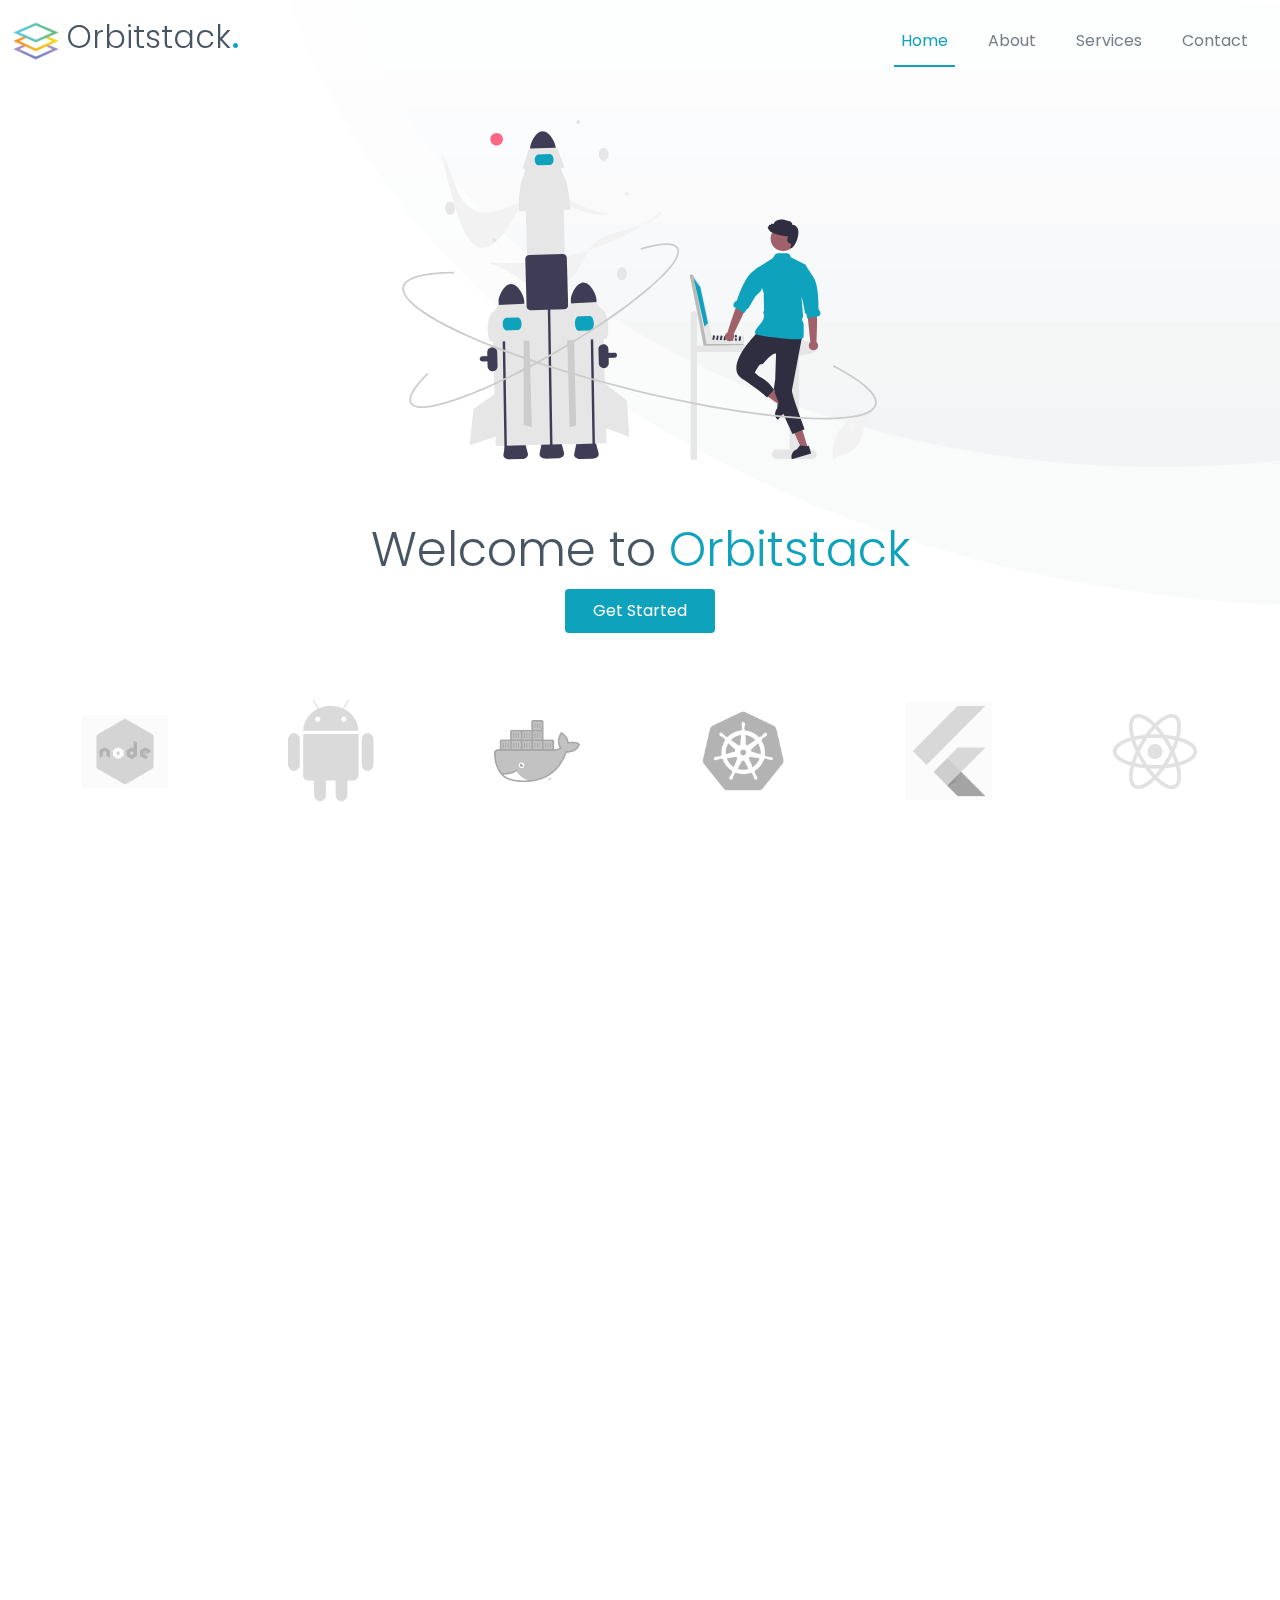
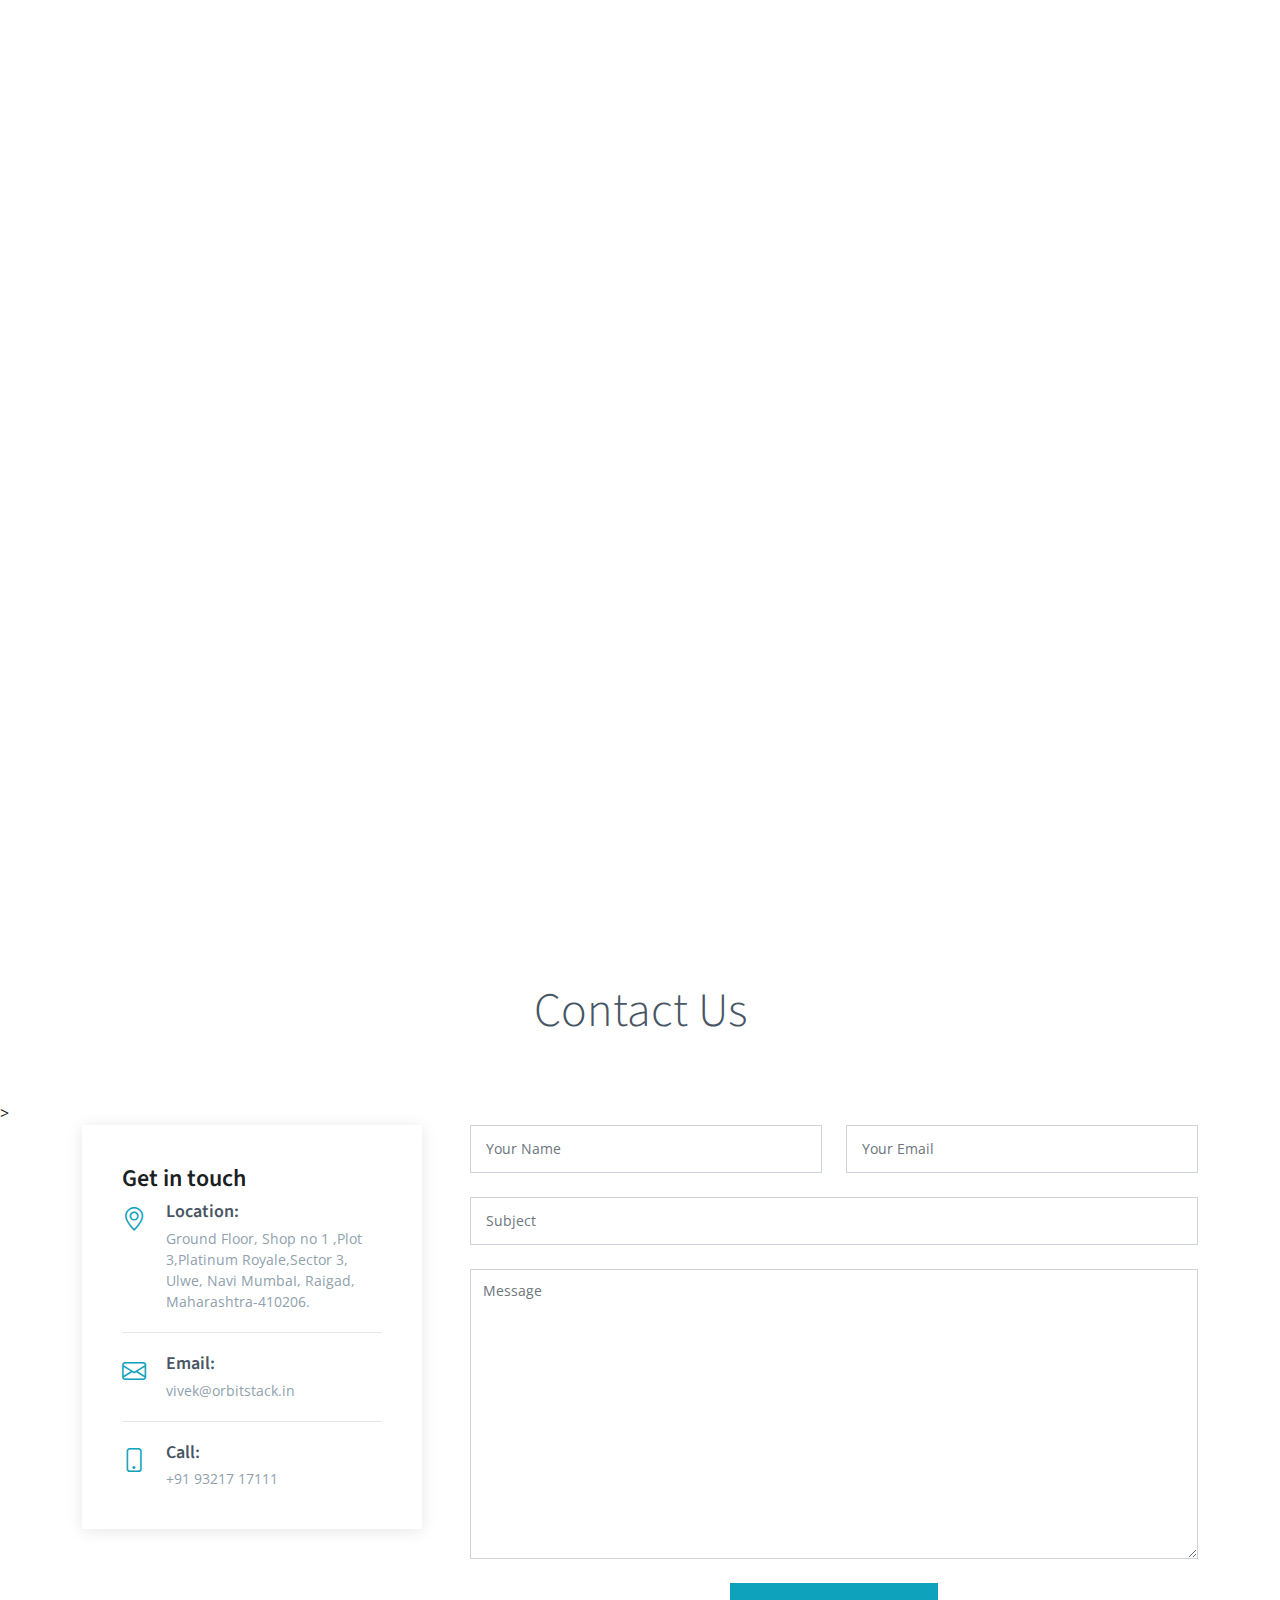
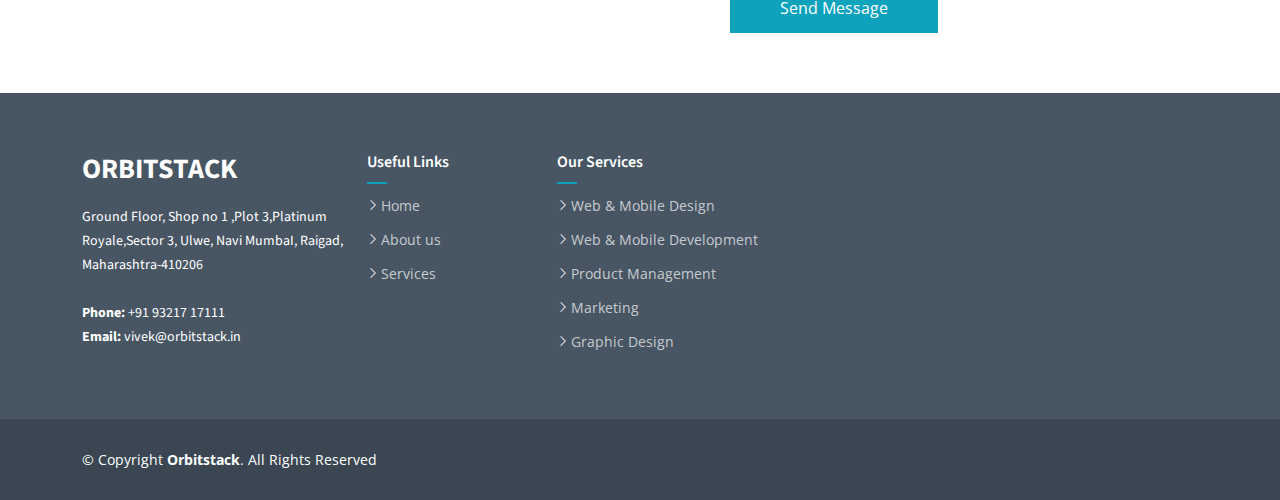
<file: index.html>
<!DOCTYPE html>
<html lang="en">

<head>
  <meta charset="utf-8">
  <meta content="width=device-width, initial-scale=1.0" name="viewport">

  <title>Orbitstack</title>
  <meta content="" name="description">
  <meta content="" name="keywords">

  <!-- Favicons -->
  <link href="assets/img/favicon.png" rel="icon">
  <link href="assets/img/apple-touch-icon.png" rel="apple-touch-icon">

  <!-- Google Fonts -->
  <link rel="preconnect" href="https://fonts.googleapis.com">
  <link rel="preconnect" href="https://fonts.gstatic.com" crossorigin>
  <link href="https://fonts.googleapis.com/css2?family=Open+Sans:ital,wght@0,300;0,400;0,500;0,600;0,700;1,300;1,400;1,500;1,600;1,700&family=Poppins:ital,wght@0,300;0,400;0,500;0,600;0,700;1,300;1,400;1,500;1,600;1,700&family=Source+Sans+Pro:ital,wght@0,300;0,400;0,600;0,700;1,300;1,400;1,600;1,700&display=swap" rel="stylesheet">

  <!-- Vendor CSS Files -->
  <link href="assets/vendor/bootstrap/css/bootstrap.min.css" rel="stylesheet">
  <link href="assets/vendor/bootstrap-icons/bootstrap-icons.css" rel="stylesheet">
  <link href="assets/vendor/aos/aos.css" rel="stylesheet">
  <link href="assets/vendor/glightbox/css/glightbox.min.css" rel="stylesheet">
  <link href="assets/vendor/swiper/swiper-bundle.min.css" rel="stylesheet">

  <!-- Variables CSS Files. Uncomment your preferred color scheme -->
  <link href="assets/css/variables.css" rel="stylesheet">


  <!-- Template Main CSS File -->
  <link href="assets/css/main.css" rel="stylesheet">

  <!-- =======================================================
  * Template Name: Orbitstack - v2.1.0
  * Template URL: https://bootstrapmade.com/Orbitstack-bootstrap-business-template/
  * Author: BootstrapMade.com
  * License: https://bootstrapmade.com/license/
  ======================================================== -->
</head>

<body>

  <!-- ======= Header ======= -->
  <header id="header" class="header fixed-top" data-scrollto-offset="0">
    <div class="container-fluid d-flex align-items-center justify-content-between">

      <a href="index.html" class="logo d-flex align-items-center scrollto me-auto me-lg-0">
        <!-- Uncomment the line below if you also wish to use an image logo -->
        <img src="assets/img/OrbitstackLogo.png" alt="">
        <h1>Orbitstack<span>.</span></h1>
        <!-- <h1><span>.</span></h1> -->
      </a>

      <nav id="navbar" class="navbar">
        <ul>

          <!-- <li class="dropdown"><a href="#"><span>Home</span> <i class="bi bi-chevron-down dropdown-indicator"></i></a>
            <ul>
              <li><a href="index.html" class="active">Home 1 - index.html</a></li>
              <li><a href="index-2.html">Home 2 - index-2.html</a></li>
              <li><a href="index-3.html">Home 3 - index-3.html</a></li>
              <li><a href="index-4.html">Home 4 - index-4.html</a></li>
            </ul>
          </li> -->

          <li><a class="nav-link scrollto" href="index.html#hero-animated">Home</a></li>
          <li><a class="nav-link scrollto" href="index.html#about">About</a></li>
          <li><a class="nav-link scrollto" href="index.html#services">Services</a></li>
          <li><a class="nav-link scrollto" href="index.html#contact">Contact</a></li>

          <!-- <li><a class="nav-link scrollto" href="index.html#portfolio">Portfolio</a></li>
          <li><a class="nav-link scrollto" href="index.html#team">Team</a></li>
          <li><a href="blog.html">Blog</a></li>
          <li class="dropdown megamenu"><a href="#"><span>Mega Menu</span> <i class="bi bi-chevron-down dropdown-indicator"></i></a>
            <ul>
              <li>
                <a href="#">Column 1 link 1</a>
                <a href="#">Column 1 link 2</a>
                <a href="#">Column 1 link 3</a>
              </li>
              <li>
                <a href="#">Column 2 link 1</a>
                <a href="#">Column 2 link 2</a>
                <a href="#">Column 3 link 3</a>
              </li>
              <li>
                <a href="#">Column 3 link 1</a>
                <a href="#">Column 3 link 2</a>
                <a href="#">Column 3 link 3</a>
              </li>
              <li>
                <a href="#">Column 4 link 1</a>
                <a href="#">Column 4 link 2</a>
                <a href="#">Column 4 link 3</a>
              </li>
            </ul>
          </li>
          <li class="dropdown"><a href="#"><span>Drop Down</span> <i class="bi bi-chevron-down dropdown-indicator"></i></a>
            <ul>
              <li><a href="#">Drop Down 1</a></li>
              <li class="dropdown"><a href="#"><span>Deep Drop Down</span> <i class="bi bi-chevron-down dropdown-indicator"></i></a>
                <ul>
                  <li><a href="#">Deep Drop Down 1</a></li>
                  <li><a href="#">Deep Drop Down 2</a></li>
                  <li><a href="#">Deep Drop Down 3</a></li>
                  <li><a href="#">Deep Drop Down 4</a></li>
                  <li><a href="#">Deep Drop Down 5</a></li>
                </ul>
              </li>
              <li><a href="#">Drop Down 2</a></li>
              <li><a href="#">Drop Down 3</a></li>
              <li><a href="#">Drop Down 4</a></li>
            </ul>
          </li> -->
        </ul>
        <i class="bi bi-list mobile-nav-toggle d-none"></i>
      </nav><!-- .navbar -->

      <!-- <a class="btn-getstarted scrollto" href="index.html#about">Get Started</a> -->

    </div>
  </header><!-- End Header -->

  <section id="hero-animated" class="hero-animated d-flex align-items-center">
    <div class="container d-flex flex-column justify-content-center align-items-center text-center position-relative" data-aos="zoom-out">
      <img src="assets/img/hero-carousel/hero-carousel-3.svg" class="img-fluid animated">
      <h2>Welcome to <span>Orbitstack</span></h2>
      <div class="d-flex">
        <a href="#about" class="btn-get-started scrollto">Get Started</a>
      </div>
    </div>
  </section>

  <main id="main">

   
    
    <!-- ======= Clients Section ======= -->
    <section id="clients" class="clients">
      <div class="container" data-aos="zoom-out">

        <div class="clients-slider swiper">
          <div class="swiper-wrapper align-items-center">
            <div class="swiper-slide"><img src="assets/img/techStack/node.png" class="img-fluid" alt=""></div>
            <div class="swiper-slide"><img src="assets/img/techStack/android.png" class="img-fluid" alt=""></div>
            <div class="swiper-slide"><img src="assets/img/techStack/docket.png" class="img-fluid" alt=""></div>
            <div class="swiper-slide"><img src="assets/img/techStack/kub.png" class="img-fluid" alt=""></div>
            <div class="swiper-slide"><img src="assets/img/techStack/flutter.png" class="img-fluid" alt=""></div>
            <div class="swiper-slide"><img src="assets/img/techStack/react.png" class="img-fluid" alt=""></div>
            <div class="swiper-slide"><img src="assets/img/techStack/golang.png" class="img-fluid" alt=""></div>
            <div class="swiper-slide"><img src="assets/img/techStack/java.png" class="img-fluid" alt=""></div>
            <div class="swiper-slide"><img src="assets/img/techStack/nginx.png" class="img-fluid" alt=""></div>
          </div>
        </div>

      </div>
    </section>
    <!-- End Clients Section -->
<!-- ======= About Section ======= -->
<section id="about" class="about">
  <div class="container" data-aos="fade-up">

    <!-- <div class="section-header">
      <h2>Why Us</h2>
      <p>Today’s era has seen an exponential rise in mobile app usage- the user experience quotient and expectations have also increased significantly regardless of whether your organization is a start-up, SME, or full-grown enterprise.<br/> Our technology geeks craft intelligent mobile apps with cutting-edge platforms that seamlessly integrate brand differentiation and flexibility to create the right impact and offer an unprecedented experience to your users.</p>
    </div> -->

    <div class="row g-4 g-lg-5" data-aos="fade-up" data-aos-delay="200">
<!-- 
      <div class="col-lg-5">
        <div class="about-img">
          <img src="assets/img/about.jpg" class="img-fluid" alt="">
        </div>
      </div> -->

      <!-- <div class="col-lg-9"> -->
      <div class="">
        <!-- <h3 class="pt-0 pt-lg-5">Building your mobile application with future-ready capabilities</h3> -->

        <!-- Tabs -->
        <ul class="nav nav-pills mb-3">
          <li><a class="nav-link active" data-bs-toggle="pill" href="#tab1">Custom Software Development</a></li>
          <li><a class="nav-link " data-bs-toggle="pill" href="#tab2">ChatBot</a></li>
          <li><a class="nav-link " data-bs-toggle="pill" href="#tab3">Ecommerce Platform</a></li>
          <li><a class="nav-link " data-bs-toggle="pill" href="#tab4">Mobile Application</a></li>
          <li><a class="nav-link " data-bs-toggle="pill" href="#tab5">Hire Developers</a></li>
        </ul><!-- End Tabs -->

        <!-- Tab Content -->
        <div class="tab-content">

          <div class="tab-pane fade show active" id="tab1">

            <p class="fst-italic">We can deliver custom software development for Start-ups, SMEs, and mid-tier enterprises. Right from consulting, designing, developing, managing, and maintaining business solutions as per the business requirement. We use different methodologies like agile, test-driven, data-driven and rapid application development, which are tailored as per your business needs.</p>

            <div class="d-flex align-items-center mt-4">
              <i class="bi bi-check2"></i>
              <h4>SaaS Development Services</h4>
            </div>
            <p>We help build SaaS applications, especially catering to the Start-ups and SME setups. We design and build turnkey SaaS solutions that take product innovation to a different level altogether.</p>

            <div class="d-flex align-items-center mt-4">
              <i class="bi bi-check2"></i>
              <h4>Enterprise Web Applications</h4>
            </div>
            <p>We create applications that ease and understand quickly realizing higher productivity and an enhanced user experience. These data-driven solutions enable faster decisions with incomparable accuracy and business value.</p>

          </div><!-- End Tab 1 Content -->
          <div class="tab-pane fade show " id="tab2">

            <p class="fst-italic">Interactive Chatbot creates a powerful scenario with our chatbot builder.
              Automate customer interactions and start assisting customers or leads in just a few clicks with our chatbot software. Route conversations to the right team, chatbot builder will send all information straight to your CRM or any customer service platform. 
              No matter whether you’re a growing company or a market leader, Chatbot helps you communicate better with customers and push your business forward.</p>

            <div class="d-flex align-items-center mt-4">
              <i class="bi bi-check2"></i>
              <h4>Engage your customer proactively using a personalized chatbot and chat into sales opportunities.</h4>
            </div>
            <div class="d-flex align-items-center mt-4">
              <i class="bi bi-check2"></i>
              <h4>Qualify prospects automatically. Transfer high-intent leads to your sales reps in real-time to shorten the sales cycle.</h4>
            </div>
            <div class="d-flex align-items-center mt-4">
              <i class="bi bi-check2"></i>
              <h4>Convert the customer's purchase, order, or schedule meetings easily using an AI chatbot.</h4>
            </div>

          </div><!-- End Tab 2 Content -->
          <div class="tab-pane fade show " id="tab3">

            <p class="fst-italic">Our eCommerce platform is an advance that was developed by us. Our product has all the features needed to start and grow a business online. The product is very flexible and can be customized easily to deliver an eCommerce/Web application requirement, hence reducing the development cost and being ready for market fast.
              Our e-commerce platform helps in structuring your online business with the best customer support. We understand and incorporate new thoughts into your online store to make your business stand out from other market players. we provide our customers with an E-commerce website, android and IOS apps.
               
              Being a startup we understand and enable start-ups, and brands to start selling their products online. We provide end-to-end eCommerce solutions for your online store. 
              We focus on creating the best UI/UX  eCommerce websites with a top navigation experience.</p>


          </div><!-- End Tab 3 Content -->
           <div class="tab-pane fade show " id="tab4">

            <p class="fst-italic">Building your mobile application with future-ready capabilities.</p>


          </div><!-- End Tab 4 Content -->
          <div class="tab-pane fade show " id="tab5">

            <p class="fst-italic">Orbitstack Technologies provides dedicated resources on a temporary or full-time basis to our customers for domain-specific operational performance. Which reduces the overheads of hiring, training, and managing. We take responsibility for allocating domain-specific developers to revamp your business workflow. You can easily scale up/down your staffing needs in sync with your business needs without any compromise on performance or delivery.</p>


          </div><!-- End Tab 4 Content -->
        </div>

      </div>

    </div>

  </div>
</section><!-- End About Section -->



    <!-- ======= Services Section ======= -->
    <section id="services" class="services">
      <div class="container" data-aos="fade-up">

         <div class="section-header">
      <h2>Why Us</h2>
      <p>Today’s era has seen an exponential rise in mobile app usage- the user experience quotient and expectations have also increased significantly regardless of whether your organization is a start-up, SME, or full-grown enterprise.<br/> Our technology geeks craft intelligent mobile apps with cutting-edge platforms that seamlessly integrate brand differentiation and flexibility to create the right impact and offer an unprecedented experience to your users.</p>
    </div>

        <div class="section-header">
          <h2>Key Features</h2>
        </div>

        <div class="row gy-5">

          <div class="col-xl-4 col-md-6" data-aos="zoom-in" data-aos-delay="200">
            <div class="service-item">
              <div class="img">
                <img src="assets/img/services-1.jpg" class="img-fluid" alt="">
              </div>
              <div class="details position-relative">
                <div class="icon">
                  <i class="bi bi-activity"></i>
                </div>
                <a href="#" class="stretched-link">
                  <h3>Full-Stack Development</h3>
                </a>
              </div>
            </div>
          </div><!-- End Service Item -->

          <div class="col-xl-4 col-md-6" data-aos="zoom-in" data-aos-delay="300">
            <div class="service-item">
              <div class="img">
                <img src="assets/img/services-2.jpg" class="img-fluid" alt="">
              </div>
              <div class="details position-relative">
                <div class="icon">
                  <i class="bi bi-broadcast"></i>
                </div>
                <a href="#" class="stretched-link">
                  <h3>Cutting-edge Services & Solutions</h3>
                </a>
              </div>
            </div>
          </div><!-- End Service Item -->

          <div class="col-xl-4 col-md-6" data-aos="zoom-in" data-aos-delay="400">
            <div class="service-item">
              <div class="img">
                <img src="assets/img/services-3.jpg" class="img-fluid" alt="">
              </div>
              <div class="details position-relative">
                <div class="icon">
                  <i class="bi bi-easel"></i>
                </div>
                <a href="#" class="stretched-link">
                  <h3>Enterprise-level Scalability</h3>
                </a>
              </div>
            </div>
          </div><!-- End Service Item -->

          <div class="col-xl-4 col-md-6" data-aos="zoom-in" data-aos-delay="500">
            <div class="service-item">
              <div class="img">
                <img src="assets/img/services-4.jpg" class="img-fluid" alt="">
              </div>
              <div class="details position-relative">
                <div class="icon">
                  <i class="bi bi-bounding-box-circles"></i>
                </div>
                <a href="#" class="stretched-link">
                  <h3>Agile Project Management</h3>
                </a>
              </div>
            </div>
          </div><!-- End Service Item -->

          <div class="col-xl-4 col-md-6" data-aos="zoom-in" data-aos-delay="600">
            <div class="service-item">
              <div class="img">
                <img src="assets/img/services-5.jpg" class="img-fluid" alt="">
              </div>
              <div class="details position-relative">
                <div class="icon">
                  <i class="bi bi-calendar4-week"></i>
                </div>
                <a href="#" class="stretched-link">
                  <h3>Strict Adherence to SLAs</h3>
                </a>
              </div>
            </div>
          </div><!-- End Service Item -->

          <div class="col-xl-4 col-md-6" data-aos="zoom-in" data-aos-delay="700">
            <div class="service-item">
              <div class="img">
                <img src="assets/img/services-6.jpg" class="img-fluid" alt="">
              </div>
              <div class="details position-relative">
                <div class="icon">
                  <i class="bi bi-chat-square-text"></i>
                </div>
                <a href="#" class="stretched-link">
                  <h3>Rapid Response & Roll-Outs</h3>
                </a>
              </div>
            </div>
          </div><!-- End Service Item -->

        </div>

      </div>
    </section><!-- End Services Section -->


    <!-- ======= Contact Section ======= -->
    <section id="contact" class="contact">
      <div class="container">

        <div class="section-header">
          <h2>Contact Us</h2>
        </div>
      </div>

      <!-- <div class="map">
        <iframe src="https://www.google.com/maps/embed?pb=!1m14!1m8!1m3!1d12097.433213460943!2d-74.0062269!3d40.7101282!3m2!1i1024!2i768!4f13.1!3m3!1m2!1s0x0%3A0xb89d1fe6bc499443!2sDowntown+Conference+Center!5e0!3m2!1smk!2sbg!4v1539943755621" frameborder="0" allowfullscreen></iframe>
      </div -->
      ><!-- End Google Maps -->

      <div class="container">

        <div class="row gy-5 gx-lg-5">

          <div class="col-lg-4">

            <div class="info">
              <h3>Get in touch</h3>

              <div class="info-item d-flex">
                <i class="bi bi-geo-alt flex-shrink-0"></i>
                <div>
                  <h4>Location:</h4>
                  <p>Ground Floor, Shop no 1 ,Plot 3,Platinum Royale,Sector 3,
                    Ulwe, Navi MumbaI, Raigad, Maharashtra-410206.</p>
                </div>
              </div><!-- End Info Item -->

              <div class="info-item d-flex">
                <i class="bi bi-envelope flex-shrink-0"></i>
                <div>
                  <h4>Email:</h4>
                  <p>vivek@orbitstack.in</p>
                </div>
              </div><!-- End Info Item -->

              <div class="info-item d-flex">
                <i class="bi bi-phone flex-shrink-0"></i>
                <div>
                  <h4>Call:</h4>
                  <p>+91 93217 17111</p>
                </div>
              </div><!-- End Info Item -->

            </div>

          </div>

          <div class="col-lg-8">
            <form action="forms/contact.php" method="post" role="form" class="php-email-form">
              <div class="row">
                <div class="col-md-6 form-group">
                  <input type="text" name="name" class="form-control" id="name" placeholder="Your Name" required>
                </div>
                <div class="col-md-6 form-group mt-3 mt-md-0">
                  <input type="email" class="form-control" name="email" id="email" placeholder="Your Email" required>
                </div>
              </div>
              <div class="form-group mt-3">
                <input type="text" class="form-control" name="subject" id="subject" placeholder="Subject" required>
              </div>
              <div class="form-group mt-3">
                <textarea class="form-control" name="message" placeholder="Message" required></textarea>
              </div>
              <div class="my-3">
                <div class="loading">Loading</div>
                <div class="error-message"></div>
                <div class="sent-message">Your message has been sent. Thank you!</div>
              </div>
              <div class="text-center"><button type="submit">Send Message</button></div>
            </form>
          </div><!-- End Contact Form -->

        </div>

      </div>
    </section><!-- End Contact Section -->

  </main><!-- End #main -->

  <!-- ======= Footer ======= -->
  <footer id="footer" class="footer">

    <div class="footer-content">
      <div class="container">
        <div class="row">

          <div class="col-lg-3 col-md-6">
            <div class="footer-info">
              <h3>Orbitstack</h3>
              <p>
                Ground Floor, Shop no 1 ,Plot 3,Platinum Royale,Sector 3,
                Ulwe, Navi MumbaI, Raigad, Maharashtra-410206<br><br>
                <strong>Phone:</strong> +91 93217 17111<br>
                <strong>Email:</strong> vivek@orbitstack.in<br>
              </p>
            </div>
          </div>

          <div class="col-lg-2 col-md-6 footer-links">
            <h4>Useful Links</h4>
            <ul>
              <li><i class="bi bi-chevron-right"></i> <a href="#">Home</a></li>
              <li><i class="bi bi-chevron-right"></i> <a href="#about">About us</a></li>
              <li><i class="bi bi-chevron-right"></i> <a href="#services">Services</a></li>
              <!-- <li><i class="bi bi-chevron-right"></i> <a href="#">Terms of service</a></li>
              <li><i class="bi bi-chevron-right"></i> <a href="#">Privacy policy</a></li> -->
            </ul>
          </div>

          <div class="col-lg-3 col-md-6 footer-links">
            <h4>Our Services</h4>
            <ul>
              <li><i class="bi bi-chevron-right"></i> <a href="#footer">Web & Mobile Design</a></li>
              <li><i class="bi bi-chevron-right"></i> <a href="#footer">Web & Mobile Development</a></li>
              <li><i class="bi bi-chevron-right"></i> <a href="#footer">Product Management</a></li>
              <li><i class="bi bi-chevron-right"></i> <a href="#footer">Marketing</a></li>
              <li><i class="bi bi-chevron-right"></i> <a href="#footer">Graphic Design</a></li>
            </ul>
          </div>

        </div>
      </div>
    </div>

    <div class="footer-legal text-center">
      <div class="container d-flex flex-column flex-lg-row justify-content-center justify-content-lg-between align-items-center">

        <div class="d-flex flex-column align-items-center align-items-lg-start">
          <div class="copyright">
            &copy; Copyright <strong><span>Orbitstack</span></strong>. All Rights Reserved
          </div>
        </div>

        <!-- <div class="social-links order-first order-lg-last mb-3 mb-lg-0">
          <a href="#" class="twitter"><i class="bi bi-twitter"></i></a>
          <a href="#" class="facebook"><i class="bi bi-facebook"></i></a>
          <a href="#" class="instagram"><i class="bi bi-instagram"></i></a>
          <a href="#" class="google-plus"><i class="bi bi-skype"></i></a>
          <a href="#" class="linkedin"><i class="bi bi-linkedin"></i></a>
        </div> -->

      </div>
    </div>

  </footer><!-- End Footer -->

  <a href="#" class="scroll-top d-flex align-items-center justify-content-center"><i class="bi bi-arrow-up-short"></i></a>

  <div id="preloader"></div>

  <!-- Vendor JS Files -->
  <script src="assets/vendor/bootstrap/js/bootstrap.bundle.min.js"></script>
  <script src="assets/vendor/aos/aos.js"></script>
  <script src="assets/vendor/glightbox/js/glightbox.min.js"></script>
  <script src="assets/vendor/isotope-layout/isotope.pkgd.min.js"></script>
  <script src="assets/vendor/swiper/swiper-bundle.min.js"></script>
  <script src="assets/vendor/php-email-form/validate.js"></script>

  <!-- Template Main JS File -->
  <script src="assets/js/main.js"></script>

</body>

</html>
</file>
<file: assets/css/variables.css>
:root {

  /* Fonts */
  --font-default: 'Open Sans', system-ui, -apple-system, "Segoe UI", Roboto, "Helvetica Neue", Arial, "Noto Sans", "Liberation Sans", sans-serif, "Apple Color Emoji", "Segoe UI Emoji", "Segoe UI Symbol", "Noto Color Emoji";
  --font-primary: 'Source Sans Pro', sans-serif;
  --font-secondary: 'Poppins', sans-serif;

  /* Colors */
  /* The *-rgb color names are simply the RGB converted value of the corresponding color for use in the rgba() function */

  /* Default text color */
  --color-default: #1a1f24;
  --color-default-rgb: 26, 31, 36;

  /* Defult links color */
  --color-links: #0ea2bd;
  --color-links-hover: #1ec3e0;

  /* Primay colors */
  --color-primary: #0ea2bd;
  --color-primary-light: #1ec3e0;
  --color-primary-dark: #0189a1;

  --color-primary-rgb: 14, 162, 189;
  --color-primary-light-rgb: 30, 195, 224;
  --color-primary-dark-rgb: 1, 137, 161;

  /* Secondary colors */
  --color-secondary: #485664;
  --color-secondary-light: #8f9fae;
  --color-secondary-dark: #3a4753;

  --color-secondary-rgb: 72, 86, 100;
  --color-secondary-light-rgb: 143, 159, 174;
  --color-secondary-dark-rgb: 58, 71, 83;

  /* General colors */
  --color-blue: #0d6efd;
  --color-blue-rgb: 13, 110, 253;

  --color-indigo: #6610f2;
  --color-indigo-rgb: 102, 16, 242;

  --color-purple: #6f42c1;
  --color-purple-rgb: 111, 66, 193;

  --color-pink: #f3268c;
  --color-pink-rgb: 243, 38, 140;

  --color-red: #df1529;
  --color-red-rgb: 223, 21, 4;

  --color-orange: #fd7e14;
  --color-orange-rgb: 253, 126, 20;

  --color-yellow: #ffc107;
  --color-yellow-rgb: 255, 193, 7;

  --color-green: #059652;
  --color-green-rgb: 5, 150, 82;

  --color-teal: #20c997;
  --color-teal-rgb: 32, 201, 151;

  --color-cyan: #0dcaf0;
  --color-cyan-rgb: 13, 202, 240;

  --color-white: #ffffff;
  --color-white-rgb: 255, 255, 255;

  --color-gray: #6c757d;
  --color-gray-rgb: 108, 117, 125;

  --color-black: #000000;
  --color-black-rgb: 0, 0, 0;
  
}

/*--------------------------------------------------------------
# 2. Override default Bootstrap variables
--------------------------------------------------------------*/
:root {

  --bs-blue: var(--color-blue);
  --bs-indigo: var(--color-indigo);
  --bs-purple: var(--color-purple);
  --bs-pink: var(--color-pink);
  --bs-red: var(--color-red);
  --bs-orange: var(--color-orange);
  --bs-yellow: var(--color-yellow);
  --bs-green: var(--color-green);
  --bs-teal: var(--color-teal);
  --bs-cyan: var(--color-cyan);
  --bs-white: var(--color-white);
  --bs-gray: var(--color-gray);
  --bs-gray-dark: #343a40;
  --bs-gray-100: #f8f9fa;
  --bs-gray-200: #e9ecef;
  --bs-gray-300: #dee2e6;
  --bs-gray-400: #ced4da;
  --bs-gray-500: #adb5bd;
  --bs-gray-600: #6c757d;
  --bs-gray-700: #495057;
  --bs-gray-800: #343a40;
  --bs-gray-900: #212529;
  --bs-primary: var(--color-blue);
  --bs-secondary: var(--color-blue);
  --bs-success: #198754;
  --bs-info: #0dcaf0;
  --bs-warning: #ffc107;
  --bs-danger: #dc3545;
  --bs-light: #f8f9fa;
  --bs-dark: #212529;
  --bs-primary-rgb: var(--color-primary-rgb);
  --bs-secondary-rgb: var(--color-secondary-rgb);
  --bs-success-rgb: 25, 135, 84;
  --bs-info-rgb: 13, 202, 240;
  --bs-warning-rgb: 255, 193, 7;
  --bs-danger-rgb: 220, 53, 69;
  --bs-light-rgb: 248, 249, 250;
  --bs-dark-rgb: 33, 37, 41;
  --bs-white-rgb: var(--color-white-rgb);
  --bs-black-rgb: var(--color-black-rgb);
  --bs-body-color-rgb: var(--color-default-rgb);
  --bs-body-bg-rgb: 255, 255, 255;
  --bs-font-sans-serif: var(--font-default);
  --bs-font-monospace: SFMono-Regular, Menlo, Monaco, Consolas, "Liberation Mono", "Courier New", monospace;
  --bs-gradient: linear-gradient(180deg, rgba(255, 255, 255, 0.15), rgba(255, 255, 255, 0));
  --bs-body-font-family: var(--font-default);
  --bs-body-font-size: 1rem;
  --bs-body-font-weight: 400;
  --bs-body-line-height: 1.5;
  --bs-body-color: var(--color-default);
  --bs-body-bg: #fff;

}

/*--------------------------------------------------------------
# 3. Set color and background class names
--------------------------------------------------------------*/
/* Fonts */
.font-default { font-family: var(--font-default) !important; }
.font-primary { font-family: var(--font-primary) !important;}
.font-secondary { font-family: var(--font-secondary) !important; }

/* Text Colors */
.color-default { color: var(--color-default) !important; }
.color-links { color: var(--color-links) !important; }
.color-links:hover { color: var(--color-links-hover) !important; }
.color-primary { color: var(--color-primary) !important; }
.color-primary-light { color: var(--color-primary-light) !important; }
.color-primary-dark { color: var(--color-primary-dark) !important; }
.color-secondary { color: var(--color-secondary) !important; }
.color-secondary-light { color: var(--color-secondary-light) !important; }
.color-secondary-dark { color: var(--color-secondary-dark) !important; }
.color-blue { color: var(--color-blue) !important; }
.color-indigo { color: var(--color-indigo) !important; }
.color-purple { color: var(--color-purple) !important; }
.color-pink { color: var(--color-pink) !important; }
.color-red { color: var(--color-red) !important; }
.color-orange { color: var(--color-orange) !important; }
.color-yellow { color: var(--color-yellow) !important; }
.color-green { color: var(--color-green) !important; }
.color-teal { color: var(--color-teal) !important; }
.color-cyan { color: var(--color-cyan) !important; }
.color-white { color: var(--color-white) !important; }
.color-gray { color: var(--color-gray) !important; }
.color-black { color: var(--color-black) !important; }

/* Background Colors */
.bg-default { background-color: var(--color-default) !important; }
.bg-primary { background-color: var(--color-primary) !important; }
.bg-primary-light { background-color: var(--color-primary-light) !important; }
.bg-primary-dark { background-color: var(--color-primary-dark) !important; }
.bg-secondary { background-color: var(--color-secondary) !important; }
.bg-secondary-light { background-color: var(--color-secondary-light) !important; }
.bg-secondary-dark { background-color: var(--color-secondary-dark) !important; }
.bg-blue { background-color: var(--color-blue) !important; }
.bg-indigo { background-color: var(--color-indigo) !important; }
.bg-purple { background-color: var(--color-purple) !important; }
.bg-pink { background-color: var(--color-pink) !important; }
.bg-red { background-color: var(--color-red) !important; }
.bg-orange { background-color: var(--color-orange) !important; }
.bg-yellow { background-color: var(--color-yellow) !important; }
.bg-green { background-color: var(--color-green) !important; }
.bg-teal { background-color: var(--color-teal) !important; }
.bg-cyan { background-color: var(--color-cyan) !important; }
.bg-white { background-color: var(--color-white) !important; }
.bg-gray { background-color: var(--color-gray) !important; }
.bg-black { background-color: var(--color-black) !important; }
</file>
<file: assets/css/main.css>
/**
* Check out variables.css for easy customization of colors, typography, and other repetitive properties
*/
/*--------------------------------------------------------------
# General
--------------------------------------------------------------*/
:root {
  scroll-behavior: smooth;
}

a {
  color: var(--color-links);
  text-decoration: none;
}

a:hover {
  color: var(--color-links-hover);
  text-decoration: none;
}

h1, h2, h3, h4, h5, h6 {
  font-family: var(--font-primary);
}

/*--------------------------------------------------------------
# Preloader
--------------------------------------------------------------*/
#preloader {
  position: fixed;
  inset: 0;
  z-index: 9999;
  overflow: hidden;
  background: var(--color-white);
  transition: all 0.6s ease-out;
  width: 100%;
  height: 100vh;
}
#preloader:before, #preloader:after {
  content: "";
  position: absolute;
  border: 4px solid var(--color-primary);
  border-radius: 50%;
  -webkit-animation: animate-preloader 2s cubic-bezier(0, 0.2, 0.8, 1) infinite;
  animation: animate-preloader 2s cubic-bezier(0, 0.2, 0.8, 1) infinite;
}
#preloader:after {
  -webkit-animation-delay: -0.5s;
  animation-delay: -0.5s;
}

@-webkit-keyframes animate-preloader {
  0% {
    width: 10px;
    height: 10px;
    top: calc(50% - 5px);
    left: calc(50% - 5px);
    opacity: 1;
  }
  100% {
    width: 72px;
    height: 72px;
    top: calc(50% - 36px);
    left: calc(50% - 36px);
    opacity: 0;
  }
}

@keyframes animate-preloader {
  0% {
    width: 10px;
    height: 10px;
    top: calc(50% - 5px);
    left: calc(50% - 5px);
    opacity: 1;
  }
  100% {
    width: 72px;
    height: 72px;
    top: calc(50% - 36px);
    left: calc(50% - 36px);
    opacity: 0;
  }
}
/*--------------------------------------------------------------
# Sections & Section Header
--------------------------------------------------------------*/
section {
  padding: 60px 0;
  overflow: hidden;
}

.section-header {
  text-align: center;
  padding-bottom: 40px;
}
.section-header h2 {
  font-size: 48px;
  font-weight: 300;
  margin-bottom: 20px;
  color: var(--color-secondary);
}
.section-header p {
  margin: 0 auto;
  color: var(--color-secondary-light);
}
@media (min-width: 1280px) {
  .section-header p {
    max-width: 80%;
  }
}

/*--------------------------------------------------------------
# Breadcrumbs
--------------------------------------------------------------*/
.breadcrumbs {
  padding: 15px 0;
  background: rgba(var(--color-secondary-rgb), 0.05);
  min-height: 40px;
  margin-top: 76px;
}
.breadcrumbs h2 {
  font-size: 30px;
  font-weight: 300;
  margin: 0;
}
.breadcrumbs ol {
  display: flex;
  flex-wrap: wrap;
  list-style: none;
  padding: 0;
  margin: 0;
  font-size: 14px;
}
.breadcrumbs ol li + li {
  padding-left: 10px;
}
.breadcrumbs ol li + li::before {
  display: inline-block;
  padding-right: 10px;
  color: var(--color-secondary-light);
  content: "/";
}
@media (max-width: 992px) {
  .breadcrumbs .d-flex {
    display: block !important;
  }
  .breadcrumbs h2 {
    margin-bottom: 10px;
    font-size: 24px;
  }
  .breadcrumbs ol {
    display: block;
  }
  .breadcrumbs ol li {
    display: inline-block;
  }
}

/*--------------------------------------------------------------
# Scroll top button
--------------------------------------------------------------*/
.scroll-top {
  position: fixed;
  visibility: hidden;
  opacity: 0;
  right: 15px;
  bottom: 15px;
  z-index: 995;
  background: var(--color-primary);
  width: 40px;
  height: 40px;
  border-radius: 4px;
  transition: all 0.4s;
}
.scroll-top i {
  font-size: 24px;
  color: var(--color-white);
  line-height: 0;
}
.scroll-top:hover {
  background: rgba(var(--color-primary-rgb), 0.85);
  color: var(--color-white);
}
.scroll-top.active {
  visibility: visible;
  opacity: 1;
}

/*--------------------------------------------------------------
# Disable aos animation delay on mobile devices
--------------------------------------------------------------*/
@media screen and (max-width: 768px) {
  [data-aos-delay] {
    transition-delay: 0 !important;
  }
}
/*--------------------------------------------------------------
# Header
--------------------------------------------------------------*/
.header {
  padding: 15px 0;
  transition: all 0.5s;
  z-index: 997;
}
.header.sticked {
  background: var(--color-white);
  box-shadow: 0px 2px 20px rgba(var(--color-secondary-rgb), 0.1);
}
.header .logo img {
  max-height: 40px;
  margin-right: 6px;
}
.header .logo h1 {
  font-size: 32px;
  font-weight: 300;
  color: var(--color-secondary);
  font-family: var(--font-secondary);
}
.header .logo h1 span {
  color: var(--color-primary);
  font-weight: 500;
}
.header .btn-getstarted, .header .btn-getstarted:focus {
  font-size: 16px;
  color: var(--color-white);
  background: var(--color-primary);
  padding: 8px 23px;
  border-radius: 4px;
  transition: 0.3s;
  font-family: var(--font-secondary);
}
.header .btn-getstarted:hover, .header .btn-getstarted:focus:hover {
  color: var(--color-white);
  background: rgba(var(--color-primary-rgb), 0.85);
}
@media (max-width: 1279px) {
  .header .btn-getstarted, .header .btn-getstarted:focus {
    margin-right: 50px;
  }
}

/*--------------------------------------------------------------
# Desktop Navigation 
--------------------------------------------------------------*/
@media (min-width: 1280px) {
  .navbar {
    padding: 0;
    position: relative;
  }
  .navbar ul {
    margin: 0;
    padding: 0;
    display: flex;
    list-style: none;
    align-items: center;
  }
  .navbar li {
    position: relative;
  }
  .navbar > ul > li {
    white-space: nowrap;
  }
  .navbar a, .navbar a:focus {
    display: flex;
    align-items: center;
    justify-content: space-between;
    padding: 14px 20px;
    font-family: var(--font-secondary);
    font-size: 16px;
    font-weight: 400;
    color: rgba(var(--color-secondary-dark-rgb), 0.7);
    white-space: nowrap;
    transition: 0.3s;
    position: relative;
  }
  .navbar a i, .navbar a:focus i {
    font-size: 12px;
    line-height: 0;
    margin-left: 5px;
  }
  .navbar > ul > li > a:before {
    content: "";
    position: absolute;
    width: 100%;
    height: 2px;
    bottom: 0;
    left: 0;
    background-color: var(--color-primary);
    visibility: hidden;
    transition: all 0.3s ease-in-out 0s;
    transform: scaleX(0);
    transition: all 0.3s ease-in-out 0s;
  }
  .navbar a:hover:before, .navbar li:hover > a:before, .navbar .active:before {
    visibility: visible;
    transform: scaleX(0.7);
  }
  .navbar a:hover, .navbar .active, .navbar .active:focus, .navbar li:hover > a {
    color: var(--color-primary);
  }
  .navbar .dropdown a:hover:before, .navbar .dropdown:hover > a:before, .navbar .dropdown .active:before {
    visibility: hidden;
  }
  .navbar .dropdown a:hover, .navbar .dropdown .active, .navbar .dropdown .active:focus, .navbar .dropdown:hover > a {
    color: var(--color-white);
    background: var(--color-secondary);
  }
  .navbar .dropdown ul {
    display: block;
    position: absolute;
    left: 0;
    top: 100%;
    margin: 0;
    padding: 0 0 10px 0;
    z-index: 99;
    opacity: 0;
    visibility: hidden;
    background: var(--color-secondary);
    transition: 0.3s;
  }
  .navbar .dropdown ul li {
    min-width: 200px;
  }
  .navbar .dropdown ul a {
    padding: 10px 20px;
    font-size: 15px;
    text-transform: none;
    font-weight: 400;
    color: rgba(var(--color-white-rgb), 0.5);
  }
  .navbar .dropdown ul a i {
    font-size: 12px;
  }
  .navbar .dropdown ul a:hover, .navbar .dropdown ul .active, .navbar .dropdown ul .active:hover, .navbar .dropdown ul li:hover > a {
    color: var(--color-white);
    background: var(--color-primary);
  }
  .navbar .dropdown:hover > ul {
    opacity: 1;
    visibility: visible;
  }
  .navbar .megamenu {
    position: static;
  }
  .navbar .megamenu ul {
    right: 0;
    padding: 10px;
    display: flex;
  }
  .navbar .megamenu ul li {
    flex: 1;
  }
  .navbar .megamenu ul li a, .navbar .megamenu ul li:hover > a {
    color: rgba(var(--color-white-rgb), 0.5);
    background: none;
  }
  .navbar .megamenu ul li a:hover, .navbar .megamenu ul li .active, .navbar .megamenu ul li .active:hover {
    color: var(--color-white);
    background: var(--color-primary);
  }
  .navbar .dropdown .dropdown ul {
    top: 0;
    left: calc(100% - 30px);
    visibility: hidden;
  }
  .navbar .dropdown .dropdown:hover > ul {
    opacity: 1;
    top: 0;
    left: 100%;
    visibility: visible;
  }
}
@media (min-width: 1280px) and (max-width: 1366px) {
  .navbar .dropdown .dropdown ul {
    left: -90%;
  }
  .navbar .dropdown .dropdown:hover > ul {
    left: -100%;
  }
}
/*--------------------------------------------------------------
# Mobile Navigation
--------------------------------------------------------------*/
@media (max-width: 1279px) {
  .navbar {
    position: fixed;
    top: 0;
    left: -100%;
    width: calc(100% - 70px);
    bottom: 0;
    transition: 0.3s;
    z-index: 9997;
  }
  .navbar ul {
    position: absolute;
    inset: 0;
    padding: 10px 0;
    margin: 0;
    background: rgba(var(--color-secondary-rgb), 0.9);
    overflow-y: auto;
    transition: 0.3s;
    z-index: 9998;
  }
  .navbar a, .navbar a:focus {
    display: flex;
    align-items: center;
    justify-content: space-between;
    padding: 12px 20px;
    font-size: 16px;
    font-weight: 500;
    color: rgba(var(--color-white-rgb), 0.7);
    white-space: nowrap;
    transition: 0.3s;
  }
  .navbar a i, .navbar a:focus i {
    font-size: 12px;
    line-height: 0;
    margin-left: 5px;
  }
  .navbar a:hover, .navbar .active, .navbar .active:focus, .navbar li:hover > a {
    color: var(--color-white);
  }
  .navbar .dropdown ul, .navbar .dropdown .dropdown ul {
    position: static;
    display: none;
    padding: 10px 0;
    margin: 10px 20px;
    transition: all 0.5s ease-in-out;
    border: 1px solid rgba(var(--color-secondary-light-rgb), 0.3);
  }
  .navbar .dropdown > .dropdown-active, .navbar .dropdown .dropdown > .dropdown-active {
    display: block;
  }

  .mobile-nav-toggle {
    display: block !important;
    color: var(--color-secondary);
    font-size: 28px;
    cursor: pointer;
    line-height: 0;
    transition: 0.5s;
    position: fixed;
    top: 20px;
    z-index: 9999;
    right: 20px;
  }
  .mobile-nav-toggle.bi-x {
    color: var(--color-white);
  }

  .mobile-nav-active {
    overflow: hidden;
    z-index: 9995;
    position: relative;
  }
  .mobile-nav-active .navbar {
    left: 0;
  }
  .mobile-nav-active .navbar:before {
    content: "";
    position: fixed;
    inset: 0;
    background: rgba(var(--color-secondary-rgb), 0.8);
    z-index: 9996;
  }
}
/*--------------------------------------------------------------
# Index Page
--------------------------------------------------------------*/
/*--------------------------------------------------------------
# Animated Hero Section
--------------------------------------------------------------*/
.hero-animated {
  width: 100%;
  min-height: 50vh;
  background: url("../img/hero-bg.png") center center;
  background-size: cover;
  position: relative;
  padding: 120px 0 60px;
}
.hero-animated h2 {
  margin: 0 0 10px 0;
  font-size: 48px;
  font-weight: 300;
  color: var(--color-secondary);
  font-family: var(--font-secondary);
}
.hero-animated h2 span {
  color: var(--color-primary);
}
.hero-animated p {
  color: rgba(var(--color-secondary-rgb), 0.8);
  margin: 0 0 30px 0;
  font-size: 20px;
  font-weight: 400;
}
.hero-animated .animated {
  margin-bottom: 60px;
  animation: up-down 2s ease-in-out infinite alternate-reverse both;
}
@media (min-width: 992px) {
  .hero-animated .animated {
    max-width: 45%;
  }
}
@media (max-width: 991px) {
  .hero-animated .animated {
    max-width: 60%;
  }
}
@media (max-width: 575px) {
  .hero-animated .animated {
    max-width: 80%;
  }
}
.hero-animated .btn-get-started {
  font-size: 16px;
  font-weight: 400;
  display: inline-block;
  padding: 10px 28px;
  border-radius: 4px;
  transition: 0.5s;
  color: var(--color-white);
  background: var(--color-primary);
  font-family: var(--font-secondary);
}
.hero-animated .btn-get-started:hover {
  background: rgba(var(--color-primary-rgb), 0.8);
}
.hero-animated .btn-watch-video {
  font-size: 16px;
  transition: 0.5s;
  margin-left: 25px;
  font-family: var(--font-secondary);
  color: var(--color-secondary);
  font-weight: 600;
}
.hero-animated .btn-watch-video i {
  color: var(--color-primary);
  font-size: 32px;
  transition: 0.3s;
  line-height: 0;
  margin-right: 8px;
}
.hero-animated .btn-watch-video:hover {
  color: var(--color-primary);
}
.hero-animated .btn-watch-video:hover i {
  color: rgba(var(--color-primary-rgb), 0.8);
}
@media (max-width: 640px) {
  .hero-animated h2 {
    font-size: 32px;
  }
  .hero-animated p {
    font-size: 18px;
    margin-bottom: 30px;
  }
  .hero-animated .btn-get-started, .hero-animated .btn-watch-video {
    font-size: 14px;
  }
}

@-webkit-keyframes up-down {
  0% {
    transform: translateY(10px);
  }
  100% {
    transform: translateY(-10px);
  }
}

@keyframes up-down {
  0% {
    transform: translateY(10px);
  }
  100% {
    transform: translateY(-10px);
  }
}
/*--------------------------------------------------------------
# Carousel Hero Section
--------------------------------------------------------------*/
.hero {
  width: 100%;
  min-height: 60vh;
  padding: 0;
  background: var(--color-black);
  background: url("../img/hero-bg.png") center center;
  background-size: cover;
  background-position: center;
  background-repeat: no-repeat;
  position: relative;
  display: flex;
  flex-direction: column;
  justify-content: center;
  padding: 140px 0 60px 0;
}
@media (max-width: 640px) {
  .hero .container {
    padding: 0 60px;
  }
}
.hero h2 {
  color: var(--color-secondary);
  margin-bottom: 25px;
  font-size: 48px;
  font-weight: 300;
  -webkit-animation: fadeInDown 1s both 0.2s;
  animation: fadeInDown 1s both 0.2s;
}
@media (max-width: 768px) {
  .hero h2 {
    font-size: 30px;
  }
}
.hero p {
  color: var(--color-secondary-light);
  -webkit-animation: fadeInDown 1s both 0.4s;
  animation: fadeInDown 1s both 0.4s;
  font-weight: 500;
  margin-bottom: 30px;
}
.hero .img {
  margin-bottom: 40px;
  -webkit-animation: fadeInDownLite 1s both;
  animation: fadeInDownLite 1s both;
}
.hero .btn-get-started {
  font-family: var(--font-secondary);
  font-weight: 400;
  font-size: 16px;
  letter-spacing: 1px;
  display: inline-block;
  padding: 8px 32px;
  border-radius: 5px;
  transition: 0.5s;
  -webkit-animation: fadeInUp 1s both 0.6s;
  animation: fadeInUp 1s both 0.6s;
  color: var(--color-primary);
  border: 2px solid var(--color-primary);
}
.hero .btn-get-started:hover {
  background: var(--color-primary);
  color: var(--color-white);
}
.hero .carousel-control-prev {
  justify-content: start;
}
@media (min-width: 640px) {
  .hero .carousel-control-prev {
    padding-left: 15px;
  }
}
.hero .carousel-control-next {
  justify-content: end;
}
@media (min-width: 640px) {
  .hero .carousel-control-next {
    padding-right: 15px;
  }
}
.hero .carousel-control-next-icon, .hero .carousel-control-prev-icon {
  background: none;
  font-size: 26px;
  line-height: 0;
  background: rgba(var(--color-secondary-rgb), 0.4);
  color: rgba(var(--color-white-rgb), 0.98);
  border-radius: 50px;
  width: 54px;
  height: 54px;
  display: flex;
  align-items: center;
  justify-content: center;
}
.hero .carousel-control-next-icon {
  padding-left: 3px;
}
.hero .carousel-control-prev-icon {
  padding-right: 3px;
}
.hero .carousel-control-prev, .hero .carousel-control-next {
  transition: 0.3s;
}
.hero .carousel-control-prev:focus, .hero .carousel-control-next:focus {
  opacity: 0.5;
}
.hero .carousel-control-prev:hover, .hero .carousel-control-next:hover {
  opacity: 0.9;
}
.hero .carousel-indicators li {
  cursor: pointer;
  background: rgba(var(--color-secondary-rgb), 0.5);
  overflow: hidden;
  border: 0;
  width: 12px;
  height: 12px;
  border-radius: 50px;
  opacity: 0.6;
  transition: 0.3s;
}
.hero .carousel-indicators li.active {
  opacity: 1;
  background: var(--color-primary);
}

@-webkit-keyframes fadeIn {
  from {
    opacity: 0;
  }
  to {
    opacity: 1;
  }
}

@keyframes fadeIn {
  from {
    opacity: 0;
  }
  to {
    opacity: 1;
  }
}
@-webkit-keyframes fadeInUp {
  from {
    opacity: 0;
    transform: translate3d(0, 100%, 0);
  }
  to {
    opacity: 1;
    transform: translate3d(0, 0, 0);
  }
}
@keyframes fadeInUp {
  from {
    opacity: 0;
    transform: translate3d(0, 100%, 0);
  }
  to {
    opacity: 1;
    transform: translate3d(0, 0, 0);
  }
}
@-webkit-keyframes fadeInDown {
  from {
    opacity: 0;
    transform: translate3d(0, -100%, 0);
  }
  to {
    opacity: 1;
    transform: translate3d(0, 0, 0);
  }
}
@keyframes fadeInDown {
  from {
    opacity: 0;
    transform: translate3d(0, -100%, 0);
  }
  to {
    opacity: 1;
    transform: translate3d(0, 0, 0);
  }
}
@-webkit-keyframes fadeInDownLite {
  from {
    opacity: 0;
    transform: translate3d(0, -10%, 0);
  }
  to {
    opacity: 1;
    transform: translate3d(0, 0, 0);
  }
}
@keyframes fadeInDownLite {
  from {
    opacity: 0;
    transform: translate3d(0, -10%, 0);
  }
  to {
    opacity: 1;
    transform: translate3d(0, 0, 0);
  }
}
/*--------------------------------------------------------------
# Fullscreen Hero Section
--------------------------------------------------------------*/
.hero-fullscreen {
  width: 100%;
  min-height: 100vh;
  background: url("../img/hero-fullscreen-bg.jpg") center center;
  background-size: cover;
  position: relative;
  padding: 120px 0 60px;
}
.hero-fullscreen:before {
  content: "";
  background: rgba(var(--color-white-rgb), 0.85);
  position: absolute;
  inset: 0;
}
@media (min-width: 1365px) {
  .hero-fullscreen {
    background-attachment: fixed;
  }
}
.hero-fullscreen h2 {
  margin: 0 0 10px 0;
  font-size: 48px;
  font-weight: 300;
  color: var(--color-secondary);
  font-family: var(--font-secondary);
}
.hero-fullscreen h2 span {
  color: var(--color-primary);
}
.hero-fullscreen p {
  color: rgba(var(--color-secondary-rgb), 0.8);
  margin: 0 0 30px 0;
  font-size: 20px;
  font-weight: 400;
}
.hero-fullscreen .btn-get-started {
  font-size: 16px;
  font-weight: 400;
  display: inline-block;
  padding: 10px 28px;
  border-radius: 4px;
  transition: 0.5s;
  color: var(--color-white);
  background: var(--color-primary);
  font-family: var(--font-secondary);
}
.hero-fullscreen .btn-get-started:hover {
  background: rgba(var(--color-primary-rgb), 0.8);
}
.hero-fullscreen .btn-watch-video {
  font-size: 16px;
  transition: 0.5s;
  margin-left: 25px;
  font-family: var(--font-secondary);
  color: var(--color-secondary);
  font-weight: 600;
}
.hero-fullscreen .btn-watch-video i {
  color: var(--color-primary);
  font-size: 32px;
  transition: 0.3s;
  line-height: 0;
  margin-right: 8px;
}
.hero-fullscreen .btn-watch-video:hover {
  color: var(--color-primary);
}
.hero-fullscreen .btn-watch-video:hover i {
  color: rgba(var(--color-primary-rgb), 0.8);
}
@media (max-width: 640px) {
  .hero-fullscreen h2 {
    font-size: 32px;
  }
  .hero-fullscreen p {
    font-size: 18px;
    margin-bottom: 30px;
  }
  .hero-fullscreen .btn-get-started, .hero-fullscreen .btn-watch-video {
    font-size: 14px;
  }
}

/*--------------------------------------------------------------
# Static Hero Section
--------------------------------------------------------------*/
.hero-static {
  width: 100%;
  min-height: 50vh;
  background: url("../img/hero-bg.png") center center;
  background-size: cover;
  position: relative;
  padding: 120px 0 60px;
}
.hero-static h2 {
  margin: 0 0 10px 0;
  font-size: 48px;
  font-weight: 300;
  color: var(--color-secondary);
  font-family: var(--font-secondary);
}
.hero-static h2 span {
  color: var(--color-primary);
}
.hero-static p {
  color: rgba(var(--color-secondary-rgb), 0.8);
  margin: 0 0 30px 0;
  font-size: 20px;
  font-weight: 400;
}
.hero-static .btn-get-started {
  font-size: 16px;
  font-weight: 400;
  display: inline-block;
  padding: 10px 28px;
  border-radius: 4px;
  transition: 0.5s;
  color: var(--color-white);
  background: var(--color-primary);
  font-family: var(--font-secondary);
}
.hero-static .btn-get-started:hover {
  background: rgba(var(--color-primary-rgb), 0.8);
}
.hero-static .btn-watch-video {
  font-size: 16px;
  transition: 0.5s;
  margin-left: 25px;
  font-family: var(--font-secondary);
  color: var(--color-secondary);
  font-weight: 600;
}
.hero-static .btn-watch-video i {
  color: var(--color-primary);
  font-size: 32px;
  transition: 0.3s;
  line-height: 0;
  margin-right: 8px;
}
.hero-static .btn-watch-video:hover {
  color: var(--color-primary);
}
.hero-static .btn-watch-video:hover i {
  color: rgba(var(--color-primary-rgb), 0.8);
}
@media (max-width: 640px) {
  .hero-static h2 {
    font-size: 32px;
  }
  .hero-static p {
    font-size: 18px;
    margin-bottom: 30px;
  }
  .hero-static .btn-get-started, .hero-static .btn-watch-video {
    font-size: 14px;
  }
}

/*--------------------------------------------------------------
# Featured Services Section
--------------------------------------------------------------*/
.featured-services .service-item {
  padding: 30px;
  transition: all ease-in-out 0.4s;
  background: var(--color-white);
  height: 100%;
}
.featured-services .service-item .icon {
  margin-bottom: 10px;
}
.featured-services .service-item .icon i {
  color: var(--color-primary);
  font-size: 36px;
  transition: 0.3s;
}
.featured-services .service-item h4 {
  font-weight: 600;
  margin-bottom: 15px;
  font-size: 24px;
}
.featured-services .service-item h4 a {
  color: var(--color-secondary);
  transition: ease-in-out 0.3s;
}
.featured-services .service-item p {
  line-height: 24px;
  font-size: 14px;
  margin-bottom: 0;
}
.featured-services .service-item:hover {
  transform: translateY(-10px);
  box-shadow: 0px 0 60px 0 rgba(var(--color-secondary-rgb), 0.1);
}
.featured-services .service-item:hover h4 a {
  color: var(--color-primary);
}

/*--------------------------------------------------------------
# About Section
--------------------------------------------------------------*/
.about .about-img {
  position: relative;
  margin: 60px 0 0 60px;
}
.about .about-img:before {
  position: absolute;
  inset: -60px 0 0 -60px;
  z-index: -1;
  content: "";
  background: url("../img/about-bg.png") top left;
  background-repeat: no-repeat;
}
@media (max-width: 575px) {
  .about .about-img {
    margin: 30px 0 0 30px;
  }
  .about .about-img:before {
    inset: -30px 0 0 -30px;
  }
}
.about h3 {
  color: var(--color-secondary);
  font-family: var(--font-secondary);
  font-weight: 300;
  font-size: 32px;
  margin-bottom: 20px;
}
@media (max-width: 768px) {
  .about h3 {
    font-size: 28px;
  }
}
.about .nav-pills {
  border-bottom: 1px solid rgba(var(--color-secondary-rgb), 0.2);
}
.about .nav-pills li + li {
  margin-left: 40px;
}
.about .nav-link {
  background: none;
  font-size: 18px;
  /* font-weight: 400; */
  font-weight: 500;
  color: var(--color-secondary);
  padding: 12px 0;
  margin-bottom: -2px;
  border-radius: 0;
  font-family: var(--font-secondary);
}
.about .nav-link.active {
  color: var(--color-primary);
  background: none;
  border-bottom: 3px solid var(--color-primary);
}
@media (max-width: 575px) {
  .about .nav-link {
    font-size: 16px;
  }
}
.about .tab-content h4 {
  font-size: 18px;
  margin: 0;
  font-weight: 700;
  color: var(--color-secondary);
}
.about .tab-content i {
  font-size: 22px;
  line-height: 0;
  margin-right: 8px;
  color: var(--color-primary);
}

/*--------------------------------------------------------------
# Clients Section
--------------------------------------------------------------*/
.clients {
  padding: 0 0 60px 0;
}
.clients .swiper-slide img {
  opacity: 0.5;
  transition: 0.3s;
  filter: grayscale(100);
}
.clients .swiper-slide img:hover {
  filter: none;
  opacity: 1;
}

/*--------------------------------------------------------------
# Call To Action Section
--------------------------------------------------------------*/
.cta {
  padding: 0;
  margin-bottom: 60px;
}
.cta .container {
  padding: 80px;
  background: rgba(var(--color-secondary-rgb), 0.1);
  border-radius: 15px;
}
@media (max-width: 992px) {
  .cta .container {
    padding: 60px;
  }
}
.cta .content h3 {
  color: var(--color-secondary);
  font-size: 48px;
  font-weight: 700;
}
.cta .content h3 em {
  font-style: normal;
  position: relative;
}
.cta .content h3 em:after {
  content: "";
  position: absolute;
  left: 0;
  right: 0;
  bottom: 10px;
  height: 10px;
  background: rgba(var(--color-primary-rgb), 0.5);
  z-index: -1;
}
.cta .content p {
  color: var(--color-secondary);
  font-weight: 600;
  font-size: 18px;
}
.cta .content .cta-btn {
  color: var(--color-white);
  font-weight: 500;
  font-size: 16px;
  display: inline-block;
  padding: 12px 40px;
  border-radius: 5px;
  transition: 0.5s;
  margin-top: 10px;
  background: rgba(var(--color-primary-dark-rgb), 0.9);
}
.cta .content .cta-btn:hover {
  background: var(--color-primary);
}
.cta .img {
  position: relative;
}
.cta .img:before {
  content: "";
  position: absolute;
  inset: 0;
  background: rgba(var(--color-white-rgb), 0.5);
  border-radius: 15px;
  transform: rotate(12deg);
}
.cta .img:after {
  content: "";
  position: absolute;
  inset: 0;
  background: rgba(var(--color-white-rgb), 0.9);
  border-radius: 15px;
  transform: rotate(6deg);
}
.cta .img img {
  position: relative;
  z-index: 3;
  border-radius: 15px;
}

/*--------------------------------------------------------------
# On Focus Section
--------------------------------------------------------------*/
.onfocus {
  padding: 0;
}
.onfocus .video-play {
  min-height: 400px;
  background: linear-gradient(rgba(var(--color-black-rgb), 0.4), rgba(var(--color-black-rgb), 0.7)), url("../img/onfocus-video-bg.jpg") center center;
  background-size: cover;
}
.onfocus .content {
  background: linear-gradient(rgba(var(--color-secondary-rgb), 0.5), rgba(var(--color-secondary-rgb), 0.8)), url("../img/onfocus-content-bg.jpg") center center;
  background-size: cover;
  color: rgba(var(--color-white-rgb), 0.8);
  padding: 40px;
}
@media (min-width: 768px) {
  .onfocus .content {
    padding: 80px;
  }
}
.onfocus .content h3 {
  font-weight: 600;
  font-size: 32px;
  color: var(--color-white);
}
.onfocus .content ul {
  list-style: none;
  padding: 0;
}
.onfocus .content ul li {
  padding-bottom: 10px;
}
.onfocus .content ul i {
  font-size: 20px;
  padding-right: 4px;
  color: var(--color-primary);
}
.onfocus .content p:last-child {
  margin-bottom: 0;
}
.onfocus .content .read-more {
  font-family: var(--font-primary);
  font-weight: 500;
  font-size: 16px;
  letter-spacing: 1px;
  padding: 12px 24px;
  border-radius: 5px;
  transition: 0.3s;
  display: -nline-flex;
  align-items: center;
  justify-content: center;
  color: var(--color-white);
  background: var(--color-primary);
}
.onfocus .content .read-more i {
  font-size: 18px;
  margin-left: 5px;
  line-height: 0;
  transition: 0.3s;
}
.onfocus .content .read-more:hover {
  background: rgba(var(--color-primary-rgb), 0.9);
  padding-right: 19px;
}
.onfocus .content .read-more:hover i {
  margin-left: 10px;
}
.onfocus .play-btn {
  width: 94px;
  height: 94px;
  background: radial-gradient(var(--color-primary) 50%, rgba(var(--color-primary-rgb), 0.4) 52%);
  border-radius: 50%;
  display: block;
  position: absolute;
  left: calc(50% - 47px);
  top: calc(50% - 47px);
  overflow: hidden;
}
.onfocus .play-btn:before {
  content: "";
  position: absolute;
  width: 120px;
  height: 120px;
  -webkit-animation-delay: 0s;
  animation-delay: 0s;
  -webkit-animation: pulsate-btn 2s;
  animation: pulsate-btn 2s;
  -webkit-animation-direction: forwards;
  animation-direction: forwards;
  -webkit-animation-iteration-count: infinite;
  animation-iteration-count: infinite;
  -webkit-animation-timing-function: steps;
  animation-timing-function: steps;
  opacity: 1;
  border-radius: 50%;
  border: 5px solid rgba(var(--color-primary-rgb), 0.7);
  top: -15%;
  left: -15%;
  background: rgba(198, 16, 0, 0);
}
.onfocus .play-btn:after {
  content: "";
  position: absolute;
  left: 50%;
  top: 50%;
  transform: translateX(-40%) translateY(-50%);
  width: 0;
  height: 0;
  border-top: 10px solid transparent;
  border-bottom: 10px solid transparent;
  border-left: 15px solid var(--color-white);
  z-index: 100;
  transition: all 400ms cubic-bezier(0.55, 0.055, 0.675, 0.19);
}
.onfocus .play-btn:hover:before {
  content: "";
  position: absolute;
  left: 50%;
  top: 50%;
  transform: translateX(-40%) translateY(-50%);
  width: 0;
  height: 0;
  border: none;
  border-top: 10px solid transparent;
  border-bottom: 10px solid transparent;
  border-left: 15px solid var(--color-white);
  z-index: 200;
  -webkit-animation: none;
  animation: none;
  border-radius: 0;
}
.onfocus .play-btn:hover:after {
  border-left: 15px solid var(--color-primary);
  transform: scale(20);
}

@-webkit-keyframes pulsate-btn {
  0% {
    transform: scale(0.6, 0.6);
    opacity: 1;
  }
  100% {
    transform: scale(1, 1);
    opacity: 0;
  }
}

@keyframes pulsate-btn {
  0% {
    transform: scale(0.6, 0.6);
    opacity: 1;
  }
  100% {
    transform: scale(1, 1);
    opacity: 0;
  }
}
/*--------------------------------------------------------------
# Features Section
--------------------------------------------------------------*/
.features .nav-tabs {
  border: 0;
}
.features .nav-link {
  border: 0;
  padding: 25px 20px;
  color: var(--color-secondary);
  box-shadow: 5px 5px 25px rgba(var(--color-secondary-rgb), 0.15);
  border-radius: 0;
  display: flex;
  align-items: center;
  justify-content: center;
  flex-direction: column;
  transition: 0s;
  cursor: pointer;
  height: 100%;
}
.features .nav-link i {
  font-size: 32px;
  line-height: 0;
}
.features .nav-link h4 {
  font-size: 20px;
  font-weight: 600;
  margin: 10px 0 0 0;
  color: var(--color-secondary);
}
.features .nav-link:hover {
  color: var(--color-primary);
}
.features .nav-link.active {
  transition: 0.3s;
  background: var(--color-secondary) linear-gradient(rgba(var(--color-primary-rgb), 0.95), rgba(var(--color-primary-rgb), 0.6));
  border-color: var(--color-primary);
}
.features .nav-link.active h4 {
  color: var(--color-white);
}
.features .nav-link.active i {
  color: var(--color-white) !important;
}
.features .tab-content {
  margin-top: 30px;
}
.features .tab-pane.active {
  -webkit-animation: fadeIn 0.5s ease-out;
  animation: fadeIn 0.5s ease-out;
}
.features .tab-pane h3 {
  font-weight: 600;
  font-size: 36px;
  color: var(--color-secondary);
}
.features .tab-pane ul {
  list-style: none;
  padding: 0;
}
.features .tab-pane ul li {
  padding-bottom: 10px;
}
.features .tab-pane ul i {
  font-size: 24px;
  margin-right: 4px;
  color: var(--color-primary);
}
.features .tab-pane p:last-child {
  margin-bottom: 0;
}

@keyframes fadeIn {
  0% {
    opacity: 0;
  }
  100% {
    opacity: 1;
  }
}
/*--------------------------------------------------------------
# Services Section
--------------------------------------------------------------*/
.services .img {
  border-radius: 8px;
  overflow: hidden;
}
.services .img img {
  transition: 0.6s;
}
.services .details {
  padding: 50px 30px;
  margin: -100px 30px 0 30px;
  transition: all ease-in-out 0.3s;
  background: var(--color-white);
  position: relative;
  background: rgba(var(--color-white-rgb), 0.9);
  text-align: center;
  border-radius: 8px;
  box-shadow: 0px 0 25px rgba(var(--color-black-rgb), 0.1);
}
.services .details .icon {
  margin: 0;
  width: 72px;
  height: 72px;
  background: var(--color-primary);
  border-radius: 50px;
  display: flex;
  align-items: center;
  justify-content: center;
  margin-bottom: 20px;
  color: var(--color-white);
  font-size: 28px;
  transition: ease-in-out 0.3s;
  position: absolute;
  top: -36px;
  left: calc(50% - 36px);
  border: 6px solid var(--color-white);
}
.services .details h3 {
  color: var(--color-default);
  font-weight: 700;
  margin: 10px 0 15px 0;
  font-size: 22px;
  transition: ease-in-out 0.3s;
}
.services .details p {
  line-height: 24px;
  font-size: 14px;
  margin-bottom: 0;
}
.services .service-item:hover .details h3 {
  color: var(--color-primary);
}
.services .service-item:hover .details .icon {
  background: var(--color-white);
  border: 2px solid var(--color-primary);
}
.services .service-item:hover .details .icon i {
  color: var(--color-primary);
}
.services .service-item:hover .img img {
  transform: scale(1.2);
}

/*--------------------------------------------------------------
# Testimonials Section
--------------------------------------------------------------*/
.testimonials {
  padding: 80px 0;
  background: url("../img/testimonials-bg.jpg") no-repeat;
  background-position: center center;
  background-size: cover;
  position: relative;
}
.testimonials::before {
  content: "";
  position: absolute;
  inset: 0;
  background: rgba(var(--color-secondary-dark-rgb), 0.8);
}
.testimonials .section-header {
  margin-bottom: 40px;
}
.testimonials .testimonials-carousel, .testimonials .testimonials-slider {
  overflow: hidden;
}
.testimonials .testimonial-item {
  text-align: center;
  color: var(--color-white);
}
.testimonials .testimonial-item .testimonial-img {
  width: 100px;
  border-radius: 50%;
  border: 6px solid rgba(var(--color-white-rgb), 0.15);
  margin: 0 auto;
}
.testimonials .testimonial-item h3 {
  font-size: 20px;
  font-weight: bold;
  margin: 10px 0 5px 0;
  color: var(--color-white);
}
.testimonials .testimonial-item h4 {
  font-size: 14px;
  color: rgba(var(--color-white-rgb), 0.6);
  margin: 0 0 15px 0;
}
.testimonials .testimonial-item .stars {
  margin-bottom: 15px;
}
.testimonials .testimonial-item .stars i {
  color: var(--color-yellow);
  margin: 0 1px;
}
.testimonials .testimonial-item .quote-icon-left, .testimonials .testimonial-item .quote-icon-right {
  color: rgba(var(--color-white-rgb), 0.6);
  font-size: 26px;
  line-height: 0;
}
.testimonials .testimonial-item .quote-icon-left {
  display: inline-block;
  left: -5px;
  position: relative;
}
.testimonials .testimonial-item .quote-icon-right {
  display: inline-block;
  right: -5px;
  position: relative;
  top: 10px;
  transform: scale(-1, -1);
}
.testimonials .testimonial-item p {
  font-style: italic;
  margin: 0 auto 15px auto;
}
.testimonials .swiper-pagination {
  margin-top: 20px;
  position: relative;
}
.testimonials .swiper-pagination .swiper-pagination-bullet {
  width: 12px;
  height: 12px;
  background-color: rgba(var(--color-white-rgb), 0.4);
  opacity: 0.5;
}
.testimonials .swiper-pagination .swiper-pagination-bullet-active {
  background-color: var(--color-white);
  opacity: 1;
}
@media (min-width: 992px) {
  .testimonials .testimonial-item p {
    width: 80%;
  }
}

/*--------------------------------------------------------------
# Pricing Section
--------------------------------------------------------------*/
.pricing {
  background: rgba(var(--color-secondary-rgb), 0.04);
}
.pricing .pricing-item {
  padding: 60px 40px;
  box-shadow: 0 3px 20px -2px rgba(var(--color-gray-rgb), 0.15);
  background: var(--color-white);
  height: 100%;
  display: flex;
  flex-direction: column;
  border: 4px solid var(--color-white);
  border-radius: 10px;
  overflow: hidden;
}
.pricing .pricing-header {
  background: linear-gradient(rgba(var(--color-secondary-rgb), 0.9), rgba(var(--color-secondary-rgb), 0.9)), url("../img/pricing-bg.jpg") center center;
  background-size: cover;
  text-align: center;
  padding: 40px;
  margin: -60px -40px 0;
}
.pricing h3 {
  font-weight: 600;
  margin-bottom: 5px;
  font-size: 36px;
  color: var(--color-white);
}
.pricing h4 {
  font-size: 48px;
  color: var(--color-white);
  font-weight: 400;
  font-family: var(--font-primary);
  margin-bottom: 0;
}
.pricing h4 sup {
  font-size: 28px;
}
.pricing h4 span {
  color: rgba(var(--color-white-rgb), 0.6);
  font-size: 24px;
}
.pricing ul {
  padding: 30px 0;
  list-style: none;
  color: var(--color-gray);
  text-align: left;
  line-height: 20px;
}
.pricing ul li {
  padding: 10px 0;
  display: flex;
  align-items: center;
}
.pricing ul i {
  color: var(--color-primary);
  font-size: 36px;
  padding-right: 3px;
  line-height: 0;
}
.pricing ul .na {
  color: rgba(var(--color-gray-rgb), 0.5);
}
.pricing ul .na i {
  color: rgba(var(--color-gray-rgb), 0.5);
  font-size: 24px;
  padding-left: 4px;
}
.pricing ul .na span {
  text-decoration: line-through;
}
.pricing .buy-btn {
  display: inline-block;
  padding: 12px 40px;
  border-radius: 6px;
  color: var(--color-primary);
  transition: none;
  font-size: 16px;
  font-weight: 700;
  transition: 0.3s;
  border: 1px solid var(--color-primary);
}
.pricing .buy-btn:hover {
  background: var(--color-primary);
  color: var(--color-white);
}
.pricing .featured {
  border-color: var(--color-primary);
}
.pricing .featured .pricing-header {
  background: linear-gradient(rgba(var(--color-primary-rgb), 0.9), rgba(var(--color-primary-rgb), 0.9)), url("../img/pricing-bg.jpg") center center;
}
.pricing .featured .buy-btn {
  background: var(--color-primary);
  color: var(--color-white);
}

/*--------------------------------------------------------------
# F.A.Q Section
--------------------------------------------------------------*/
@media (max-width: 991px) {
  .faq {
    padding: 0;
  }
}
.faq .content h3 {
  font-weight: 400;
  font-size: 34px;
  color: var(--color-secondary);
}
.faq .content h4 {
  font-size: 20px;
  font-weight: 700;
  margin-top: 5px;
}
.faq .content p {
  font-size: 15px;
  color: var(--color-gray);
}
.faq .img {
  background-size: cover;
  background-repeat: no-repeat;
  background-position: center center;
  min-height: 400px;
}
.faq .accordion-item {
  border: 0;
  margin-top: 15px;
  box-shadow: 0px 5px 25px 0px rgba(var(--color-black-rgb), 0.06);
}
.faq .accordion-collapse {
  border: 0;
}
.faq .accordion-button {
  padding: 15px 40px 20px 60px;
  font-weight: 600;
  border: 0;
  font-size: 18px;
  color: var(--color-default);
  text-align: left;
  background: var(--color-white);
  box-shadow: none;
  border-radius: 5px;
}
.faq .accordion-button:not(.collapsed) {
  color: var(--color-primary);
  border-bottom: 0;
  box-shadow: none;
}
.faq .question-icon {
  position: absolute;
  top: 14px;
  left: 25px;
  font-size: 20px;
  color: var(--color-primary);
}
.faq .accordion-button:after {
  position: absolute;
  right: 15px;
  top: 15px;
  color: var(--color-primary);
}
.faq .accordion-body {
  padding: 0 30px 25px 60px;
  border: 0;
  border-radius: 5px;
  background: var(--color-white);
  box-shadow: none;
}

/*--------------------------------------------------------------
# Portfolio Section
--------------------------------------------------------------*/
.portfolio .portfolio-flters {
  padding: 0;
  margin: 0 auto 30px auto;
  list-style: none;
  text-align: center;
}
.portfolio .portfolio-flters li {
  cursor: pointer;
  display: inline-block;
  padding: 0;
  font-size: 18px;
  font-weight: 300;
  margin: 0 10px;
  line-height: 1;
  margin-bottom: 5px;
  transition: all 0.3s ease-in-out;
}
.portfolio .portfolio-flters li:hover, .portfolio .portfolio-flters li.filter-active {
  color: var(--color-primary);
}
.portfolio .portfolio-flters li:first-child {
  margin-left: 0;
}
.portfolio .portfolio-flters li:last-child {
  margin-right: 0;
}
@media (max-width: 575px) {
  .portfolio .portfolio-flters li {
    font-size: 14px;
    margin: 0 5px;
  }
}
.portfolio .portfolio-item {
  position: relative;
  border: 1px solid var(--color-white);
  overflow: hidden;
  z-index: 1;
}
.portfolio .portfolio-item img {
  transition: all 0.3s;
}
.portfolio .portfolio-item:before {
  content: "";
  inset: 0;
  position: absolute;
  background: rgba(var(--color-secondary-rgb), 0.8);
  z-index: 2;
  transition: 0.5s;
  visibility: hidden;
  opacity: 0;
}
.portfolio .portfolio-item .portfolio-info {
  opacity: 0;
  position: absolute;
  inset: auto 40px 40px 40px;
  z-index: 3;
  transition: all ease-in-out 0.3s;
  padding: 20px;
}
.portfolio .portfolio-item .portfolio-info h4 {
  font-size: 18px;
  font-weight: 600;
  color: var(--color-white);
  padding-right: 50px;
}
.portfolio .portfolio-item .portfolio-info .preview-link, .portfolio .portfolio-item .portfolio-info .details-link {
  position: absolute;
  right: 50px;
  font-size: 24px;
  top: calc(50% - 14px);
  color: rgba(var(--color-white-rgb), 0.7);
  transition: 0.3s;
  line-height: 0;
}
.portfolio .portfolio-item .portfolio-info .preview-link:hover, .portfolio .portfolio-item .portfolio-info .details-link:hover {
  color: var(--color-white);
}
.portfolio .portfolio-item .portfolio-info .details-link {
  right: 14px;
  font-size: 28px;
}
.portfolio .portfolio-item:hover:before {
  visibility: visible;
  opacity: 1;
}
.portfolio .portfolio-item:hover img {
  transform: scale(1.2);
}
.portfolio .portfolio-item:hover .portfolio-info {
  opacity: 1;
  inset: auto 10px 0 10px;
}

/*--------------------------------------------------------------
# Team Section
--------------------------------------------------------------*/
.team .team-member .member-img {
  border-radius: 8px;
  overflow: hidden;
}
.team .team-member .social {
  position: absolute;
  left: 0;
  top: -18px;
  right: 0;
  opacity: 0;
  transition: ease-in-out 0.3s;
  display: flex;
  align-items: center;
  justify-content: center;
}
.team .team-member .social a {
  transition: color 0.3s;
  color: var(--color-white);
  background: var(--color-primary);
  margin: 0 5px;
  display: inline-flex;
  align-items: center;
  justify-content: center;
  width: 36px;
  height: 36px;
  border-radius: 50%;
  transition: 0.3s;
}
.team .team-member .social a i {
  line-height: 0;
  font-size: 16px;
}
.team .team-member .social a:hover {
  background: var(--color-primary-light);
}
.team .team-member .social i {
  font-size: 18px;
  margin: 0 2px;
}
.team .team-member .member-info {
  padding: 30px 15px;
  text-align: center;
  box-shadow: 0px 2px 15px rgba(var(--color-black-rgb), 0.1);
  background: var(--color-white);
  margin: -50px 20px 0 20px;
  position: relative;
  border-radius: 8px;
}
.team .team-member .member-info h4 {
  font-weight: 400;
  margin-bottom: 5px;
  font-size: 24px;
  color: var(--color-secondary);
}
.team .team-member .member-info span {
  display: block;
  font-size: 16px;
  font-weight: 400;
  color: var(--color-gray);
}
.team .team-member .member-info p {
  font-style: italic;
  font-size: 14px;
  line-height: 26px;
  color: var(--color-gray);
}
.team .team-member:hover .social {
  opacity: 1;
}

/*--------------------------------------------------------------
# Recent Blog Posts
--------------------------------------------------------------*/
.recent-blog-posts .post-box {
  transition: 0.3s;
  height: 100%;
  overflow: hidden;
  position: relative;
  display: flex;
  flex-direction: column;
}
.recent-blog-posts .post-box .post-img {
  overflow: hidden;
  position: relative;
  border-radius: 10px;
}
.recent-blog-posts .post-box .post-img img {
  transition: 0.5s;
}
.recent-blog-posts .post-box .meta {
  margin-top: 15px;
}
.recent-blog-posts .post-box .meta .post-date {
  font-size: 15px;
  font-weight: 400;
  color: var(--color-primary);
}
.recent-blog-posts .post-box .meta .post-author {
  font-size: 15px;
  font-weight: 400;
  color: var(--color-secondary);
}
.recent-blog-posts .post-box .post-title {
  font-size: 24px;
  color: var(--color-secondary);
  font-weight: 700;
  margin: 15px 0 0 0;
  position: relative;
  transition: 0.3s;
}
.recent-blog-posts .post-box p {
  margin: 15px 0 0 0;
  color: rgba(var(--color-secondary-dark-rgb), 0.7);
}
.recent-blog-posts .post-box .readmore {
  display: flex;
  align-items: center;
  font-weight: 600;
  line-height: 1;
  transition: 0.3s;
  margin-top: 15px;
}
.recent-blog-posts .post-box .readmore i {
  line-height: 0;
  margin-left: 4px;
  font-size: 18px;
}
.recent-blog-posts .post-box:hover .post-title {
  color: var(--color-primary);
}
.recent-blog-posts .post-box:hover .post-img img {
  transform: scale(1.1);
}

/*--------------------------------------------------------------
# Contact Section
--------------------------------------------------------------*/
.contact .map {
  margin-bottom: 40px;
}
.contact .map iframe {
  border: 0;
  width: 100%;
  height: 400px;
}
.contact .info {
  padding: 40px;
  box-shadow: 0px 2px 15px rgba(var(--color-black-rgb), 0.1);
  overflow: hidden;
}
.contact .info h3 {
  font-weight: 600;
  font-size: 24px;
}
.contact .info p {
  color: var(--color-secondary-light);
  margin-bottom: 30px;
  font-size: 15px;
}
.contact .info-item + .info-item {
  padding-top: 20px;
  margin-top: 20px;
  border-top: 1px solid rgba(var(--color-secondary-rgb), 0.15);
}
.contact .info-item i {
  font-size: 24px;
  color: var(--color-primary);
  transition: all 0.3s ease-in-out;
  margin-right: 20px;
}
.contact .info-item h4 {
  padding: 0;
  font-size: 18px;
  font-weight: 600;
  margin-bottom: 5px;
  color: var(--color-secondary);
}
.contact .info-item p {
  padding: 0;
  margin-bottom: 0;
  font-size: 14px;
  color: var(--color-secondary-light);
}
.contact .php-email-form {
  width: 100%;
  background: var(--color-white);
}
.contact .php-email-form .form-group {
  padding-bottom: 8px;
}
.contact .php-email-form .error-message {
  display: none;
  color: var(--color-white);
  background: var(--color-red);
  text-align: left;
  padding: 15px;
  font-weight: 600;
}
.contact .php-email-form .error-message br + br {
  margin-top: 25px;
}
.contact .php-email-form .sent-message {
  display: none;
  color: var(--color-white);
  background: var(--color-green);
  text-align: center;
  padding: 15px;
  font-weight: 600;
}
.contact .php-email-form .loading {
  display: none;
  background: var(--color-white);
  text-align: center;
  padding: 15px;
}
.contact .php-email-form .loading:before {
  content: "";
  display: inline-block;
  border-radius: 50%;
  width: 24px;
  height: 24px;
  margin: 0 10px -6px 0;
  border: 3px solid var(--color-green);
  border-top-color: var(--color-white);
  -webkit-animation: animate-loading 1s linear infinite;
  animation: animate-loading 1s linear infinite;
}
.contact .php-email-form input[type=text], .contact .php-email-form input[type=email], .contact .php-email-form textarea {
  border-radius: 0px;
  box-shadow: none;
  font-size: 14px;
}
.contact .php-email-form input[type=text]:focus, .contact .php-email-form input[type=email]:focus, .contact .php-email-form textarea:focus {
  border-color: var(--color-secondary-light);
}
.contact .php-email-form input[type=text], .contact .php-email-form input[type=email] {
  height: 48px;
  padding: 10px 15px;
}
.contact .php-email-form textarea {
  padding: 10px 12px;
  height: 290px;
}
.contact .php-email-form button[type=submit] {
  background: var(--color-primary);
  border: 0;
  padding: 13px 50px;
  color: var(--color-white);
  transition: 0.4s;
  border-radius: 0;
}
.contact .php-email-form button[type=submit]:hover {
  background: rgba(var(--color-primary-rgb), 0.85);
}
@-webkit-keyframes animate-loading {
  0% {
    transform: rotate(0deg);
  }
  100% {
    transform: rotate(360deg);
  }
}
@keyframes animate-loading {
  0% {
    transform: rotate(0deg);
  }
  100% {
    transform: rotate(360deg);
  }
}

/*--------------------------------------------------------------
# Portfolio Details
--------------------------------------------------------------*/
.portfolio-details {
  padding-top: 40px;
}
.portfolio-details .portfolio-details-slider img {
  width: 100%;
}
.portfolio-details .portfolio-details-slider .swiper-pagination {
  margin-top: 20px;
  position: relative;
}
.portfolio-details .portfolio-details-slider .swiper-pagination .swiper-pagination-bullet {
  width: 12px;
  height: 12px;
  background-color: var(--color-white);
  opacity: 1;
  border: 1px solid var(--color-primary);
}
.portfolio-details .portfolio-details-slider .swiper-pagination .swiper-pagination-bullet-active {
  background-color: var(--color-primary);
}
.portfolio-details .portfolio-info {
  padding: 30px;
  box-shadow: 0px 0 30px rgba(var(--color-secondary-rgb), 0.15);
}
.portfolio-details .portfolio-info h3 {
  font-size: 22px;
  font-weight: 700;
  margin-bottom: 20px;
  padding-bottom: 20px;
  border-bottom: 1px solid var(--color-secondary-light);
}
.portfolio-details .portfolio-info ul {
  list-style: none;
  padding: 0;
  font-size: 15px;
}
.portfolio-details .portfolio-info ul li + li {
  margin-top: 10px;
}
.portfolio-details .portfolio-description {
  padding-top: 30px;
}
.portfolio-details .portfolio-description h2 {
  font-size: 26px;
  font-weight: 700;
  margin-bottom: 20px;
}
.portfolio-details .portfolio-description p {
  padding: 0;
}

/*--------------------------------------------------------------
# Blog Stylings
--------------------------------------------------------------*/
/*--------------------------------------------------------------
# Blog Home Posts List
--------------------------------------------------------------*/
.blog .posts-list article {
  box-shadow: 0 4px 16px rgba(var(--color-black-rgb), 0.1);
  padding: 30px;
  height: 100%;
}
.blog .posts-list article + article {
  margin-top: 60px;
}
.blog .posts-list .post-img {
  max-height: 240px;
  margin: -30px -30px 0 -30px;
  overflow: hidden;
}
.blog .posts-list .title {
  font-size: 24px;
  font-weight: 700;
  padding: 0;
  margin: 20px 0 0 0;
}
.blog .posts-list .title a {
  color: var(--color-secondary);
  transition: 0.3s;
}
.blog .posts-list .title a:hover {
  color: var(--color-primary);
}
.blog .posts-list .meta-top {
  margin-top: 20px;
  color: var(--color-gray);
}
.blog .posts-list .meta-top ul {
  display: flex;
  flex-wrap: wrap;
  list-style: none;
  align-items: center;
  padding: 0;
  margin: 0;
}
.blog .posts-list .meta-top ul li + li {
  padding-left: 20px;
}
.blog .posts-list .meta-top i {
  font-size: 16px;
  margin-right: 8px;
  line-height: 0;
  color: rgba(var(--color-primary-rgb), 0.8);
}
.blog .posts-list .meta-top a {
  color: var(--color-gray);
  font-size: 14px;
  display: inline-block;
  line-height: 1;
}
.blog .posts-list .content {
  margin-top: 20px;
}
.blog .posts-list .read-more a {
  display: inline-block;
  background: var(--color-primary);
  color: var(--color-white);
  padding: 8px 30px;
  transition: 0.3s;
  font-size: 14px;
  border-radius: 4px;
}
.blog .posts-list .read-more a:hover {
  background: rgba(var(--color-primary-rgb), 0.8);
}

/*--------------------------------------------------------------
# Blog Details Page
--------------------------------------------------------------*/
.blog .blog-details {
  box-shadow: 0 4px 16px rgba(var(--color-black-rgb), 0.1);
  padding: 30px;
}
.blog .blog-details .post-img {
  margin: -30px -30px 20px -30px;
  overflow: hidden;
}
.blog .blog-details .title {
  font-size: 28px;
  font-weight: 700;
  padding: 0;
  margin: 20px 0 0 0;
  color: var(--color-secondary);
}
.blog .blog-details .content {
  margin-top: 20px;
}
.blog .blog-details .content h3 {
  font-size: 22px;
  margin-top: 30px;
  font-weight: bold;
}
.blog .blog-details .content blockquote {
  overflow: hidden;
  background-color: rgba(var(--color-secondary-rgb), 0.06);
  padding: 60px;
  position: relative;
  text-align: center;
  margin: 20px 0;
}
.blog .blog-details .content blockquote p {
  color: var(--color-default);
  line-height: 1.6;
  margin-bottom: 0;
  font-style: italic;
  font-weight: 500;
  font-size: 22px;
}
.blog .blog-details .content blockquote:after {
  content: "";
  position: absolute;
  left: 0;
  top: 0;
  bottom: 0;
  width: 3px;
  background-color: var(--color-secondary);
  margin-top: 20px;
  margin-bottom: 20px;
}
.blog .blog-details .meta-top {
  margin-top: 20px;
  color: var(--color-gray);
}
.blog .blog-details .meta-top ul {
  display: flex;
  flex-wrap: wrap;
  list-style: none;
  align-items: center;
  padding: 0;
  margin: 0;
}
.blog .blog-details .meta-top ul li + li {
  padding-left: 20px;
}
.blog .blog-details .meta-top i {
  font-size: 16px;
  margin-right: 8px;
  line-height: 0;
  color: rgba(var(--color-primary-rgb), 0.8);
}
.blog .blog-details .meta-top a {
  color: var(--color-gray);
  font-size: 14px;
  display: inline-block;
  line-height: 1;
}
.blog .blog-details .meta-bottom {
  padding-top: 10px;
  border-top: 1px solid rgba(var(--color-secondary-rgb), 0.15);
}
.blog .blog-details .meta-bottom i {
  color: var(--color-secondary-light);
  display: inline;
}
.blog .blog-details .meta-bottom a {
  color: rgba(var(--color-secondary-rgb), 0.8);
  transition: 0.3s;
}
.blog .blog-details .meta-bottom a:hover {
  color: var(--color-primary);
}
.blog .blog-details .meta-bottom .cats {
  list-style: none;
  display: inline;
  padding: 0 20px 0 0;
  font-size: 14px;
}
.blog .blog-details .meta-bottom .cats li {
  display: inline-block;
}
.blog .blog-details .meta-bottom .tags {
  list-style: none;
  display: inline;
  padding: 0;
  font-size: 14px;
}
.blog .blog-details .meta-bottom .tags li {
  display: inline-block;
}
.blog .blog-details .meta-bottom .tags li + li::before {
  padding-right: 6px;
  color: var(--color-default);
  content: ",";
}
.blog .blog-details .meta-bottom .share {
  font-size: 16px;
}
.blog .blog-details .meta-bottom .share i {
  padding-left: 5px;
}
.blog .post-author {
  padding: 20px;
  margin-top: 30px;
  box-shadow: 0 4px 16px rgba(var(--color-black-rgb), 0.1);
}
.blog .post-author img {
  max-width: 120px;
  margin-right: 20px;
}
.blog .post-author h4 {
  font-weight: 600;
  font-size: 22px;
  margin-bottom: 0px;
  padding: 0;
  color: var(--color-secondary);
}
.blog .post-author .social-links {
  margin: 0 10px 10px 0;
}
.blog .post-author .social-links a {
  color: rgba(var(--color-secondary-rgb), 0.5);
  margin-right: 5px;
}
.blog .post-author p {
  font-style: italic;
  color: rgba(var(--color-gray-rgb), 0.8);
  margin-bottom: 0;
}

/*--------------------------------------------------------------
# Blog Sidebar
--------------------------------------------------------------*/
.blog .sidebar {
  padding: 30px;
  box-shadow: 0 4px 16px rgba(var(--color-black-rgb), 0.1);
}
.blog .sidebar .sidebar-title {
  font-size: 20px;
  font-weight: 700;
  padding: 0;
  margin: 0;
  color: var(--color-secondary);
}
.blog .sidebar .sidebar-item + .sidebar-item {
  margin-top: 40px;
}
.blog .sidebar .search-form form {
  background: var(--color-white);
  border: 1px solid rgba(var(--color-secondary-rgb), 0.3);
  padding: 3px 10px;
  position: relative;
}
.blog .sidebar .search-form form input[type=text] {
  border: 0;
  padding: 4px;
  border-radius: 4px;
  width: calc(100% - 40px);
}
.blog .sidebar .search-form form input[type=text]:focus {
  outline: none;
}
.blog .sidebar .search-form form button {
  position: absolute;
  top: 0;
  right: 0;
  bottom: 0;
  border: 0;
  background: none;
  font-size: 16px;
  padding: 0 15px;
  margin: -1px;
  background: var(--color-primary);
  color: var(--color-white);
  transition: 0.3s;
  border-radius: 0 4px 4px 0;
  line-height: 0;
}
.blog .sidebar .search-form form button i {
  line-height: 0;
}
.blog .sidebar .search-form form button:hover {
  background: rgba(var(--color-primary-rgb), 0.8);
}
.blog .sidebar .categories ul {
  list-style: none;
  padding: 0;
}
.blog .sidebar .categories ul li + li {
  padding-top: 10px;
}
.blog .sidebar .categories ul a {
  color: var(--color-secondary);
  transition: 0.3s;
}
.blog .sidebar .categories ul a:hover {
  color: var(--color-default);
}
.blog .sidebar .categories ul a span {
  padding-left: 5px;
  color: rgba(var(--color-default-rgb), 0.4);
  font-size: 14px;
}
.blog .sidebar .recent-posts .post-item {
  display: flex;
}
.blog .sidebar .recent-posts .post-item + .post-item {
  margin-top: 15px;
}
.blog .sidebar .recent-posts img {
  width: 80px;
  margin-right: 15px;
}
.blog .sidebar .recent-posts h4 {
  font-size: 18px;
  font-weight: 400;
}
.blog .sidebar .recent-posts h4 a {
  color: var(--color-secondary);
  transition: 0.3s;
}
.blog .sidebar .recent-posts h4 a:hover {
  color: var(--color-primary);
}
.blog .sidebar .recent-posts time {
  display: block;
  font-style: italic;
  font-size: 14px;
  color: rgba(var(--color-default-rgb), 0.4);
}
.blog .sidebar .tags {
  margin-bottom: -10px;
}
.blog .sidebar .tags ul {
  list-style: none;
  padding: 0;
}
.blog .sidebar .tags ul li {
  display: inline-block;
}
.blog .sidebar .tags ul a {
  color: var(--color-secondary-light);
  font-size: 14px;
  padding: 6px 14px;
  margin: 0 6px 8px 0;
  border: 1px solid rgba(var(--color-secondary-light-rgb), 0.8);
  display: inline-block;
  transition: 0.3s;
}
.blog .sidebar .tags ul a:hover {
  color: var(--color-white);
  border: 1px solid var(--color-primary);
  background: var(--color-primary);
}
.blog .sidebar .tags ul a span {
  padding-left: 5px;
  color: rgba(var(--color-secondary-light-rgb), 0.8);
  font-size: 14px;
}

/*--------------------------------------------------------------
# Blog Comments
--------------------------------------------------------------*/
.blog .comments {
  margin-top: 30px;
}
.blog .comments .comments-count {
  font-weight: bold;
}
.blog .comments .comment {
  margin-top: 30px;
  position: relative;
}
.blog .comments .comment .comment-img {
  margin-right: 14px;
}
.blog .comments .comment .comment-img img {
  width: 60px;
}
.blog .comments .comment h5 {
  font-size: 16px;
  margin-bottom: 2px;
}
.blog .comments .comment h5 a {
  font-weight: bold;
  color: var(--color-default);
  transition: 0.3s;
}
.blog .comments .comment h5 a:hover {
  color: var(--color-primary);
}
.blog .comments .comment h5 .reply {
  padding-left: 10px;
  color: var(--color-secondary);
}
.blog .comments .comment h5 .reply i {
  font-size: 20px;
}
.blog .comments .comment time {
  display: block;
  font-size: 14px;
  color: rgba(var(--color-secondary-rgb), 0.8);
  margin-bottom: 5px;
}
.blog .comments .comment.comment-reply {
  padding-left: 40px;
}
.blog .comments .reply-form {
  margin-top: 30px;
  padding: 30px;
  box-shadow: 0 4px 16px rgba(var(--color-black-rgb), 0.1);
}
.blog .comments .reply-form h4 {
  font-weight: bold;
  font-size: 22px;
}
.blog .comments .reply-form p {
  font-size: 14px;
}
.blog .comments .reply-form input {
  border-radius: 4px;
  padding: 10px 10px;
  font-size: 14px;
}
.blog .comments .reply-form input:focus {
  box-shadow: none;
  border-color: rgba(var(--color-primary-rgb), 0.8);
}
.blog .comments .reply-form textarea {
  border-radius: 4px;
  padding: 10px 10px;
  font-size: 14px;
}
.blog .comments .reply-form textarea:focus {
  box-shadow: none;
  border-color: rgba(var(--color-primary-rgb), 0.8);
}
.blog .comments .reply-form .form-group {
  margin-bottom: 25px;
}
.blog .comments .reply-form .btn-primary {
  border-radius: 4px;
  padding: 10px 20px;
  border: 0;
  background-color: var(--color-secondary);
}
.blog .comments .reply-form .btn-primary:hover {
  background-color: rgba(var(--color-secondary-rgb), 0.8);
}

/*--------------------------------------------------------------
# Blog Home Pagination
--------------------------------------------------------------*/
.blog .blog-pagination {
  margin-top: 30px;
  color: var(--color-secondary-light);
}
.blog .blog-pagination ul {
  display: flex;
  padding: 0;
  margin: 0;
  list-style: none;
}
.blog .blog-pagination li {
  margin: 0 5px;
  transition: 0.3s;
}
.blog .blog-pagination li a {
  color: var(--color-secondary);
  padding: 7px 16px;
  display: flex;
  align-items: center;
  justify-content: center;
}
.blog .blog-pagination li.active, .blog .blog-pagination li:hover {
  background: var(--color-primary);
}
.blog .blog-pagination li.active a, .blog .blog-pagination li:hover a {
  color: var(--color-white);
}

/*--------------------------------------------------------------
# Footer
--------------------------------------------------------------*/
.footer {
  color: var(--color-white);
  font-size: 14px;
}
.footer .footer-content {
  background: var(--color-secondary);
  padding: 60px 0 30px 0;
}
.footer .footer-content .footer-info {
  margin-bottom: 30px;
}
.footer .footer-content .footer-info h3 {
  font-size: 28px;
  margin: 0 0 20px 0;
  padding: 2px 0 2px 0;
  line-height: 1;
  font-weight: 700;
  text-transform: uppercase;
}
.footer .footer-content .footer-info h3 span {
  color: var(--color-primary);
}
.footer .footer-content .footer-info p {
  font-size: 14px;
  line-height: 24px;
  margin-bottom: 0;
  font-family: var(--font-primary);
  color: var(--color-white);
}
.footer .footer-content h4 {
  font-size: 16px;
  font-weight: 600;
  color: var(--color-white);
  position: relative;
  padding-bottom: 12px;
  margin-bottom: 15px;
}
.footer .footer-content h4::after {
  content: "";
  position: absolute;
  display: block;
  width: 20px;
  height: 2px;
  background: var(--color-primary);
  bottom: 0;
  left: 0;
}
.footer .footer-content .footer-links {
  margin-bottom: 30px;
}
.footer .footer-content .footer-links ul {
  list-style: none;
  padding: 0;
  margin: 0;
}
.footer .footer-content .footer-links ul i {
  padding-right: 2px;
  color: var(--color-white);
  font-size: 12px;
  line-height: 1;
}
.footer .footer-content .footer-links ul li {
  padding: 10px 0;
  display: flex;
  align-items: center;
}
.footer .footer-content .footer-links ul li:first-child {
  padding-top: 0;
}
.footer .footer-content .footer-links ul a {
  color: rgba(var(--color-white-rgb), 0.7);
  transition: 0.3s;
  display: inline-block;
  line-height: 1;
}
.footer .footer-content .footer-links ul a:hover {
  color: var(--color-white);
}
.footer .footer-content .footer-newsletter form {
  margin-top: 30px;
  background: var(--color-white);
  padding: 6px 10px;
  position: relative;
  border-radius: 4px;
}
.footer .footer-content .footer-newsletter form input[type=email] {
  border: 0;
  padding: 4px;
  width: calc(100% - 110px);
}
.footer .footer-content .footer-newsletter form input[type=email]:focus-visible {
  outline: none;
}
.footer .footer-content .footer-newsletter form input[type=submit] {
  position: absolute;
  top: 0;
  right: -2px;
  bottom: 0;
  border: 0;
  background: none;
  font-size: 16px;
  padding: 0 20px;
  background: var(--color-primary);
  color: var(--color-white);
  transition: 0.3s;
  border-radius: 0 4px 4px 0;
}
.footer .footer-content .footer-newsletter form input[type=submit]:hover {
  background: rgba(var(--color-primary-rgb), 0.85);
}
.footer .footer-legal {
  padding: 30px 0;
  background: var(--color-secondary-dark);
}
.footer .footer-legal .credits {
  padding-top: 4px;
  font-size: 13px;
  color: var(--color-white);
}
.footer .footer-legal .credits a {
  color: var(--color-primary-light);
}
.footer .footer-legal .social-links a {
  font-size: 18px;
  display: inline-block;
  background: rgba(var(--color-white-rgb), 0.1);
  color: var(--color-white);
  line-height: 1;
  padding: 8px 0;
  margin-right: 4px;
  border-radius: 4px;
  text-align: center;
  width: 36px;
  height: 36px;
  transition: 0.3s;
}
.footer .footer-legal .social-links a:hover {
  background: var(--color-primary);
  text-decoration: none;
}
</file>
